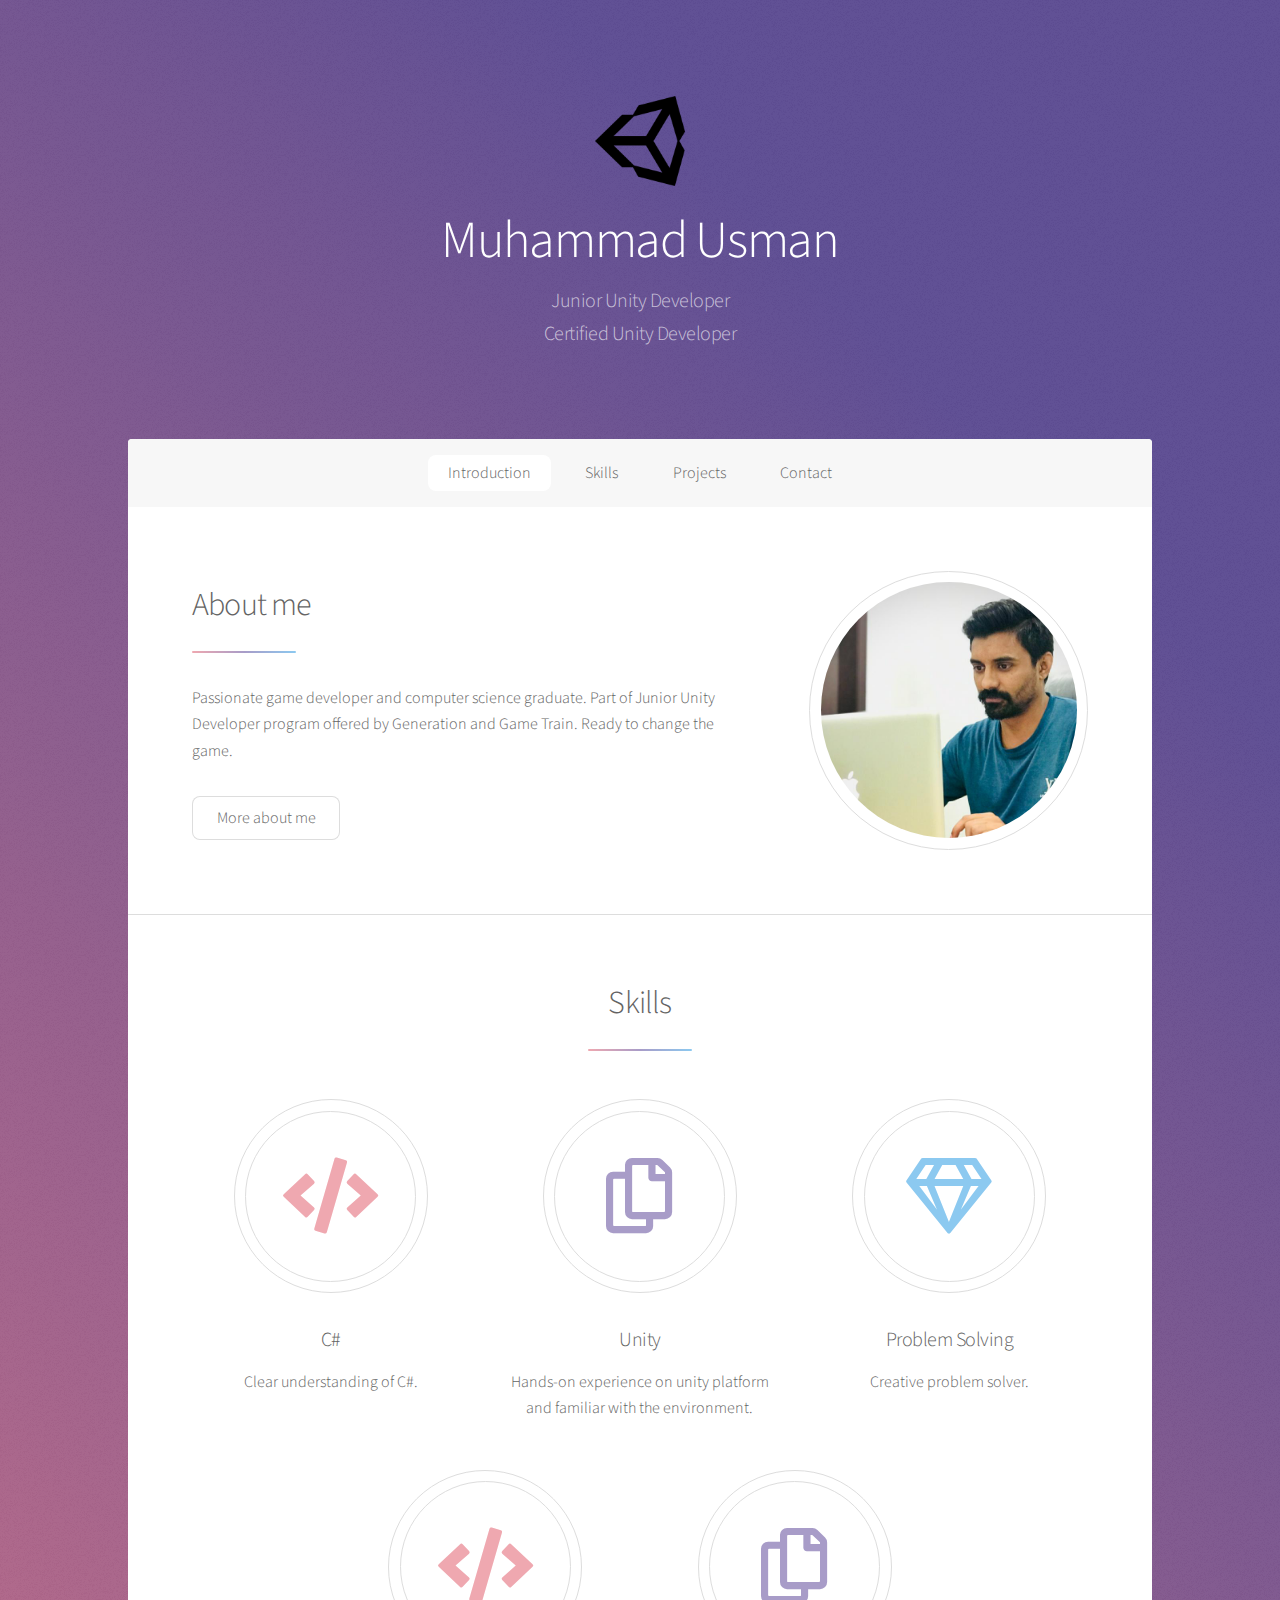
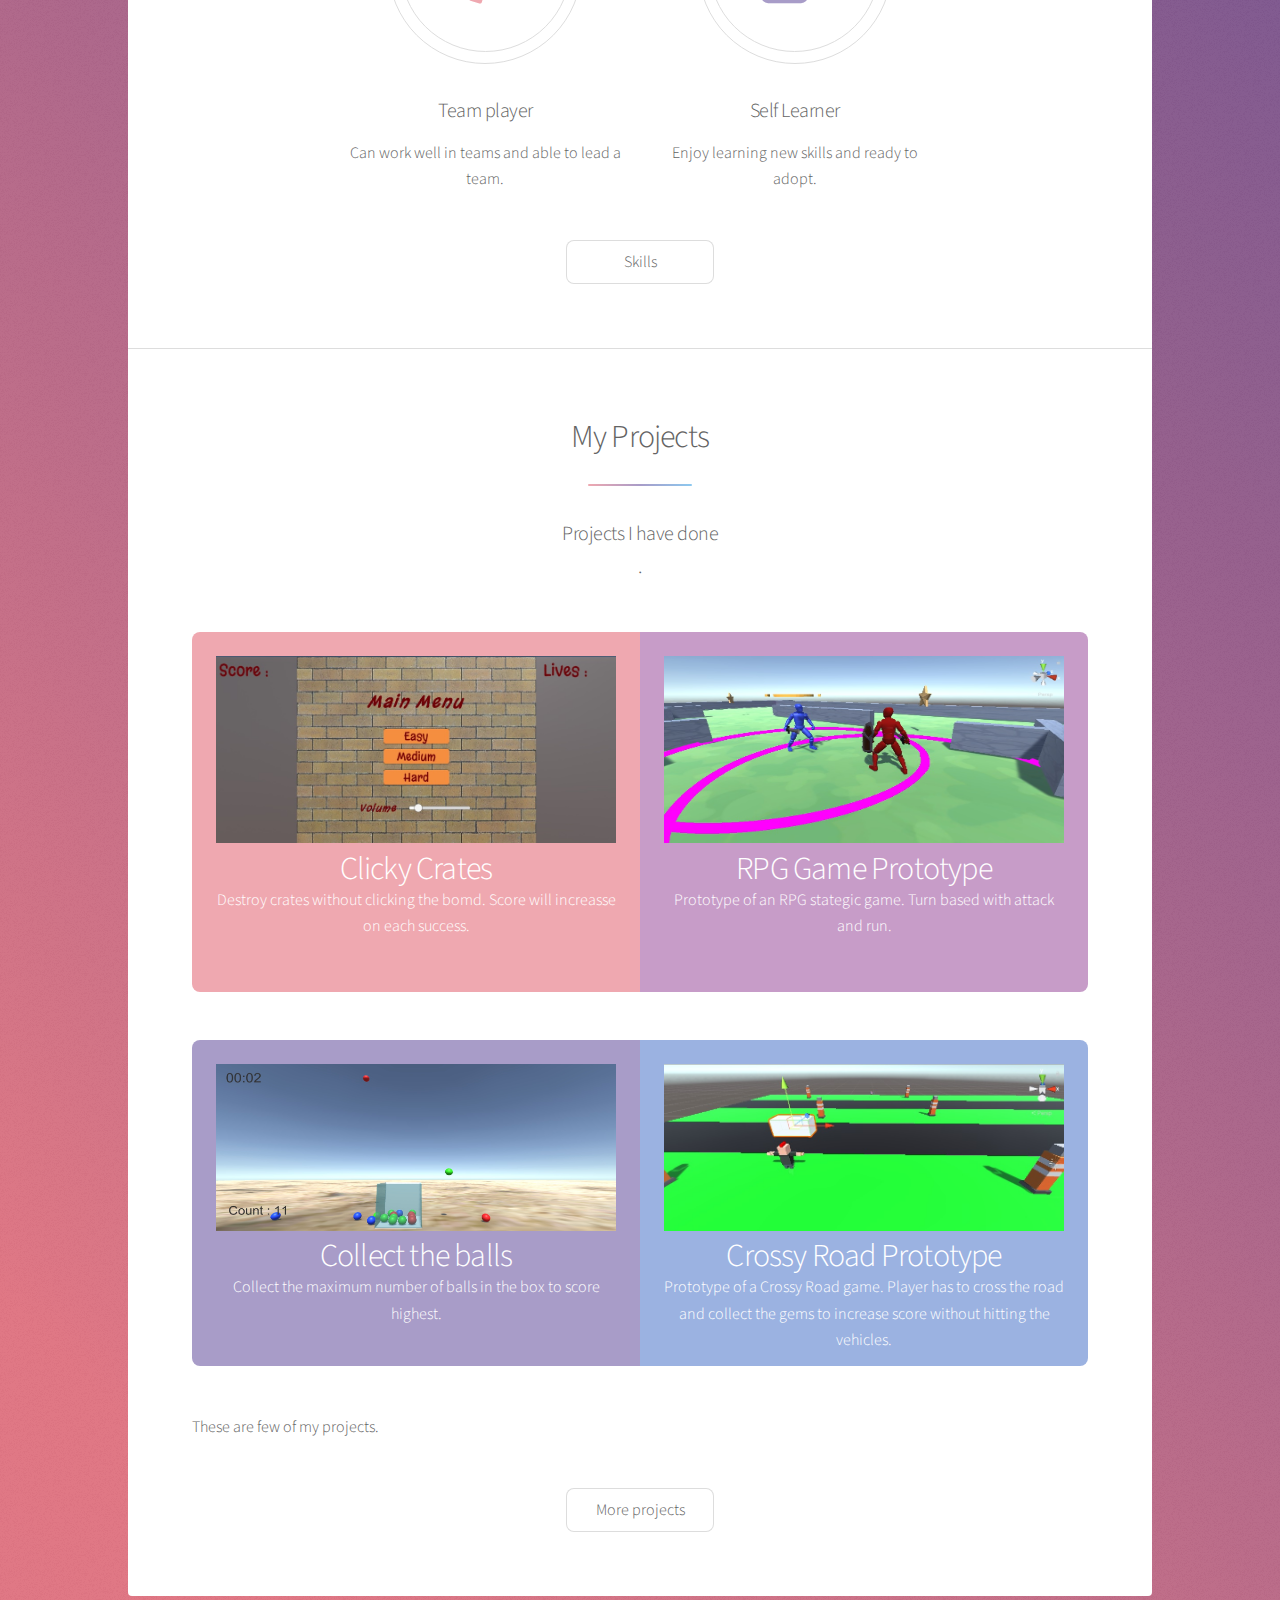
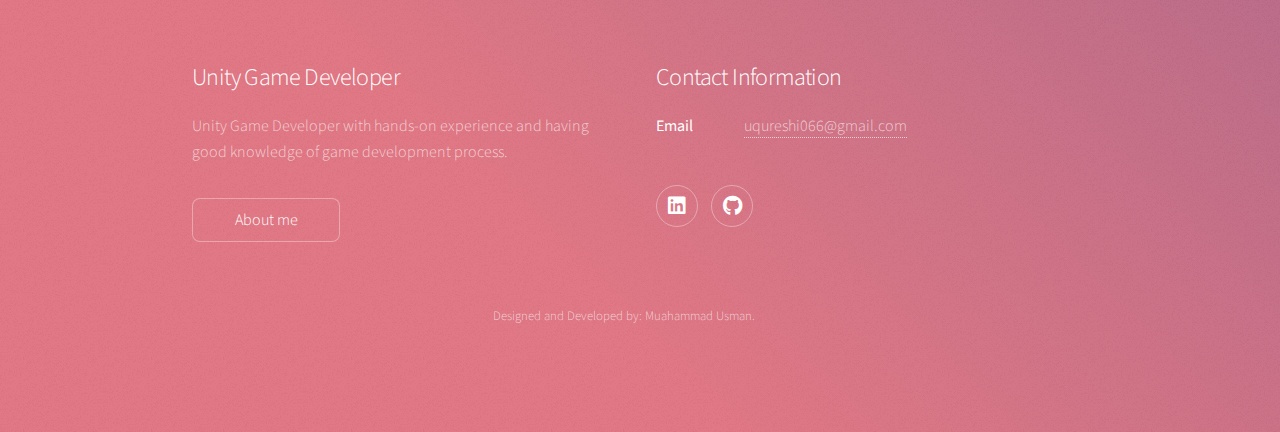
<file: index.html>
<!DOCTYPE HTML>
<!--
	Stellar by HTML5 UP
	html5up.net | @ajlkn
	Free for personal and commercial use under the CCA 3.0 license (html5up.net/license)
-->
<html>
	<head>
		<title>Stellar by HTML5 UP</title>
		<meta charset="utf-8" />
		<meta name="viewport" content="width=device-width, initial-scale=1, user-scalable=no" />
		<link rel="stylesheet" href="assets/css/main.css" />
		<noscript><link rel="stylesheet" href="assets/css/noscript.css" /></noscript>
	</head>
	<body class="is-preload">

		<!-- Wrapper -->
			<div id="wrapper">

				<!-- Header -->
					<header id="header" class="alt">
						<span class="logo"><img src="images/unity-logo.png" alt="" /></span>
						<h1>Muhammad Usman</h1>
						<p>Junior Unity Developer<br>
						Certified Unity Developer</p>
					</header>

				<!-- Nav -->
					<nav id="nav">
						<ul>
							<li><a href="#intro" class="active">Introduction</a></li>
							<li><a href="#first">Skills</a></li>
							<li><a href="#second">Projects</a></li>
							<li><a href="#cta">Contact</a></li>
						</ul>
					</nav>

				<!-- Main -->
					<div id="main">

						<!-- Introduction -->
							<section id="intro" class="main">
								<div class="spotlight">
									<div class="content">
										<header class="major">
											<h2>About me</h2>
										</header>
										<p>Passionate game developer and computer science graduate. Part of Junior Unity Developer program offered by Generation and Game Train. Ready to change the game.</p>
										<ul class="actions">
											<li><a href="about.html" class="button">More about me</a></li>
										</ul>
									</div>
									<span class="image"><img src="images/mypic.jpg" alt="" /></span>
								</div>
							</section>

						<!-- First Section -->
							<section id="first" class="main special">
								<header class="major">
									<h2>Skills</h2>
								</header>
								<ul class="features">
									<li>
										<span class="icon solid major style1 fa-code"></span>
										<h3>C#</h3>
										<p>Clear understanding of C#.</p>
									</li>
									<li>
										<span class="icon major style3 fa-copy"></span>
										<h3>Unity</h3>
										<p>Hands-on experience on unity platform and familiar with the environment.</p>
									</li>
									<li>
										<span class="icon major style5 fa-gem"></span>
										<h3>Problem Solving</h3>
										<p>Creative problem solver.</p>
									</li>
									<li>
										<span class="icon solid major style1 fa-code"></span>
										<h3>Team player</h3>
										<p>Can work well in teams and able to lead a team.</p>
									</li>
									<li>
										<span class="icon major style3 fa-copy"></span>
										<h3>Self Learner</h3>
										<p>Enjoy learning new skills and ready to adopt.</p>
									</li>

								</ul>
								<footer class="major">
									<ul class="actions special">
										<li><a href="skills.html" class="button">Skills</a></li>
									</ul>
								</footer>
							</section>

						<!-- Second Section -->
							<section id="second" class="main special">
								<header class="major">
									<h2>My Projects</h2>
									<p>Projects I have done<br />.</p>
								</header>
								<ul class="statistics">
									<li class="style1">
										<span><img src="images/clicky-crates.jpg" width="100%" height="60%" alt="" /></span>
										<strong>Clicky Crates</strong> Destroy crates without clicking the bomd. Score will increasse on each success.
									</li>
									<li class="style2">
										<span><img src="images/rpg.jpg" width="100%" height="60%" alt="" /></span>
										<strong>RPG Game Prototype</strong> Prototype of an RPG stategic game. Turn based with attack and run.
									</li>
										</ul><ul class="statistics">
									<li class="style3">
										<span><img src="images/counter.jpg" width="100%" height="60%" alt="" /></span>
										<strong>Collect the balls</strong> Collect the maximum number of balls in the box to score highest.
									</li>
									<li class="style4">
										<span><img src="images/crossy.jpg" width="100%" height="60%" alt="" /></span>
										<strong>Crossy Road Prototype</strong> Prototype of a Crossy Road game. Player has to cross the road and collect the gems to increase score without hitting the vehicles.
									</li>
								<!--	<li class="style3">
										<span class="icon solid fa-signal"></span>
										<strong>2,048</strong> Tempus
									</li>
									<li class="style4">
										<span class="icon solid fa-laptop"></span>
										<strong>4,096</strong> Aliquam
									</li>
									<li class="style5">
										<span class="icon fa-gem"></span>
										<strong>1,024</strong> Nullam
									</li>-->
								</ul>
								<p class="content">These are few of my projects.</p>
								<footer class="major">
									<ul class="actions special">
										<li><a href="projects.html" class="button">More projects</a></li>
									</ul>
								</footer>
							</section>

						<!-- Get Started -->
						<!--
						<section id="cta" class="main special">
								<header class="major">
									<h2>Congue imperdiet</h2>
									<p>Donec imperdiet consequat consequat. Suspendisse feugiat congue<br />
									posuere. Nulla massa urna, fermentum eget quam aliquet.</p>
								</header>
								<footer class="major">
									<ul class="actions special">
										<li><a href="generic.html" class="button primary">Get Started</a></li>
										<li><a href="generic.html" class="button">Learn More</a></li>
									</ul>
								</footer>
							</section>
						-->

					</div>

				<!-- Footer -->
					<footer id="footer">
						<section id="cta">
							<h2>Unity Game Developer</h2>
							<p>Unity Game Developer with hands-on experience and having good knowledge of game development process.</p>
							<ul class="actions">
								<li><a href="about.html" class="button">About me</a></li>
							</ul>
						</section>
						<section>
							<h2>Contact Information</h2>
							<dl class="alt">
								<dt>Email</dt>
								<dd><a href="#">uqureshi066@gmail.com</a></dd>

							</dl>
							<ul class="icons">
								<li><a href="https://www.linkedin.com/in/muhammad-usman-630153102/" class="icon brands fa-linkedin alt"><span class="label">Linkedin</span></a></li>

								<li><a href="https://github.com/Qureshi066" class="icon brands fa-github alt"><span class="label">GitHub</span></a></li>
							</ul>
						</section>
						<p class="copyright">Designed and Developed by: Muahammad Usman.</p>
					</footer>

			</div>

		<!-- Scripts -->
			<script src="assets/js/jquery.min.js"></script>
			<script src="assets/js/jquery.scrollex.min.js"></script>
			<script src="assets/js/jquery.scrolly.min.js"></script>
			<script src="assets/js/browser.min.js"></script>
			<script src="assets/js/breakpoints.min.js"></script>
			<script src="assets/js/util.js"></script>
			<script src="assets/js/main.js"></script>

	</body>
</html>
</file>
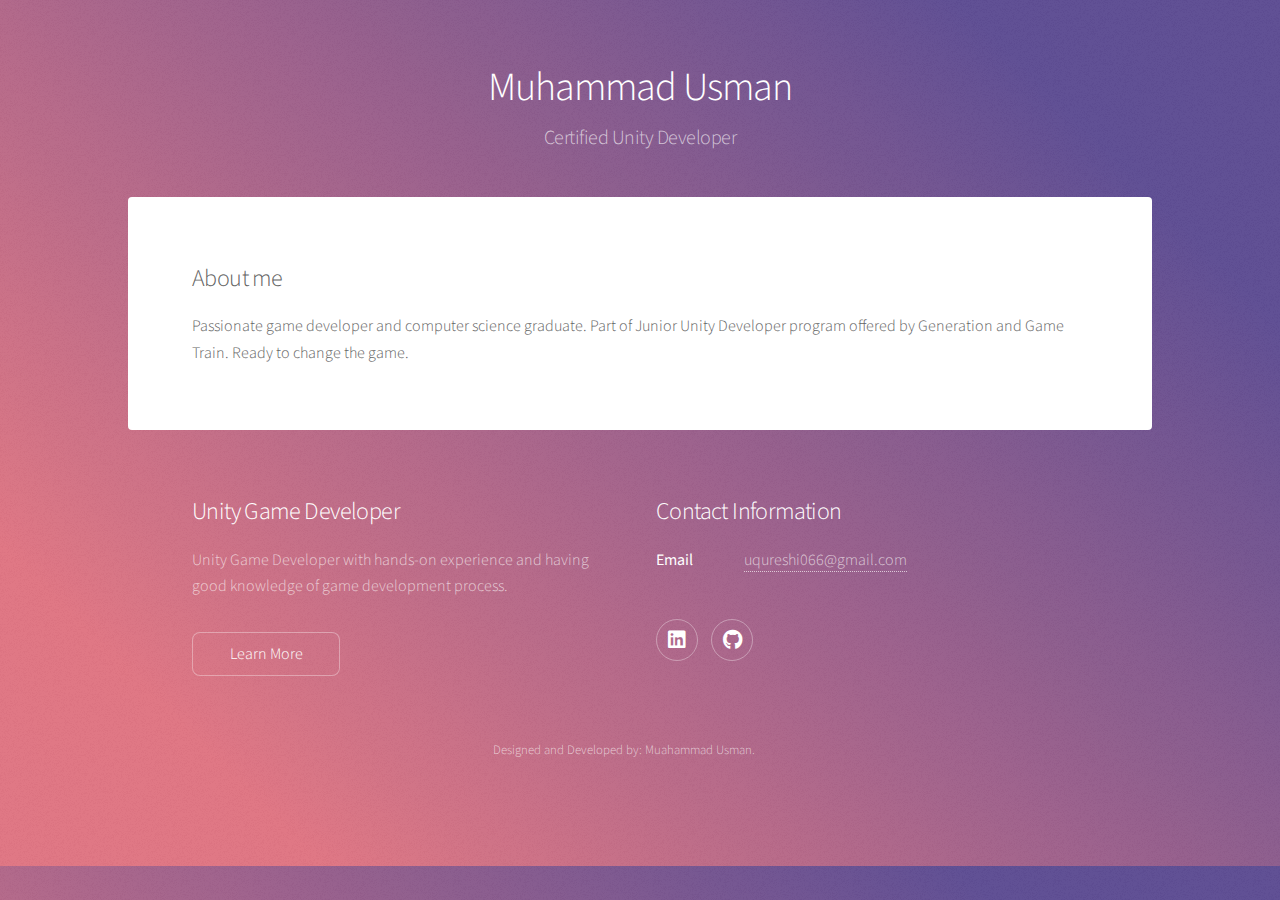
<file: about.html>
<!DOCTYPE HTML>
<!--
	Stellar by HTML5 UP
	html5up.net | @ajlkn
	Free for personal and commercial use under the CCA 3.0 license (html5up.net/license)
-->
<html>
	<head>
		<title>Generic - Stellar by HTML5 UP</title>
		<meta charset="utf-8" />
		<meta name="viewport" content="width=device-width, initial-scale=1, user-scalable=no" />
		<link rel="stylesheet" href="assets/css/main.css" />
		<noscript><link rel="stylesheet" href="assets/css/noscript.css" /></noscript>
	</head>
	<body class="is-preload">

		<!-- Wrapper -->
			<div id="wrapper">

				<!-- Header -->
					<header id="header">
						<h1>Muhammad Usman</h1>
						<p>Certified Unity Developer</p>
					</header>

				<!-- Main -->
					<div id="main">

						<!-- Content -->
							<section id="content" class="main">
							<!--	<span class="image main"><img src="images/pic04.jpg" alt="" /></span> -->
								<h2>About me</h2>
								<p>Passionate game developer and computer science graduate. Part of Junior Unity Developer program offered by Generation and Game Train. Ready to change the game.</p>
								</section>

					</div>

				<!-- Footer -->
				<footer id="footer">
					<section id="cta">
						<h2>Unity Game Developer</h2>
						<p>Unity Game Developer with hands-on experience and having good knowledge of game development process.</p>
						<ul class="actions">
							<li><a href="about.html" class="button">Learn More</a></li>
						</ul>
					</section>
					<section>
						<h2>Contact Information</h2>
						<dl class="alt">
							<dt>Email</dt>
							<dd><a href="#">uqureshi066@gmail.com</a></dd>

						</dl>
						<ul class="icons">
							<li><a href="https://www.linkedin.com/in/muhammad-usman-630153102/" class="icon brands fa-linkedin alt"><span class="label">Linkedin</span></a></li>

							<li><a href="https://github.com/Qureshi066" class="icon brands fa-github alt"><span class="label">GitHub</span></a></li>
						</ul>
					</section>
					<p class="copyright">Designed and Developed by: Muahammad Usman.</p>
				</footer>

			</div>

		<!-- Scripts -->
			<script src="assets/js/jquery.min.js"></script>
			<script src="assets/js/jquery.scrollex.min.js"></script>
			<script src="assets/js/jquery.scrolly.min.js"></script>
			<script src="assets/js/browser.min.js"></script>
			<script src="assets/js/breakpoints.min.js"></script>
			<script src="assets/js/util.js"></script>
			<script src="assets/js/main.js"></script>

	</body>
</html>
</file>
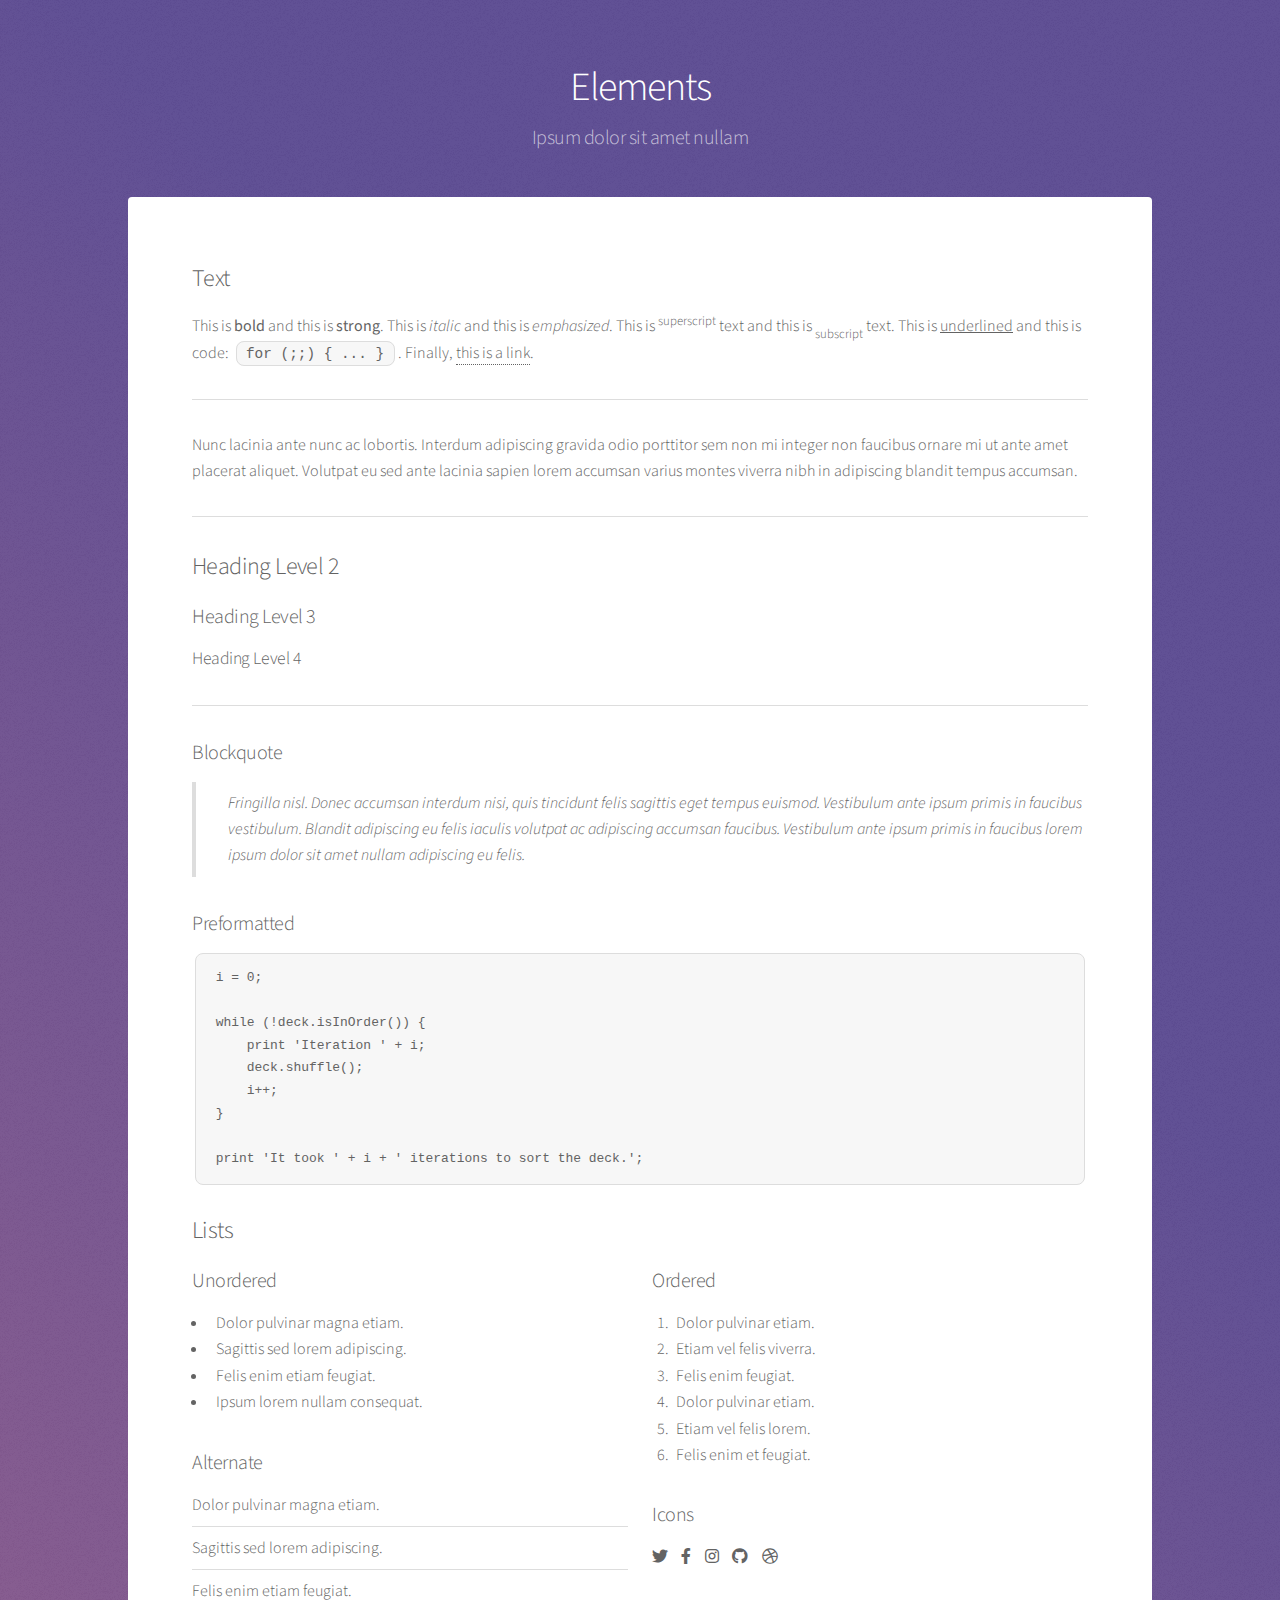
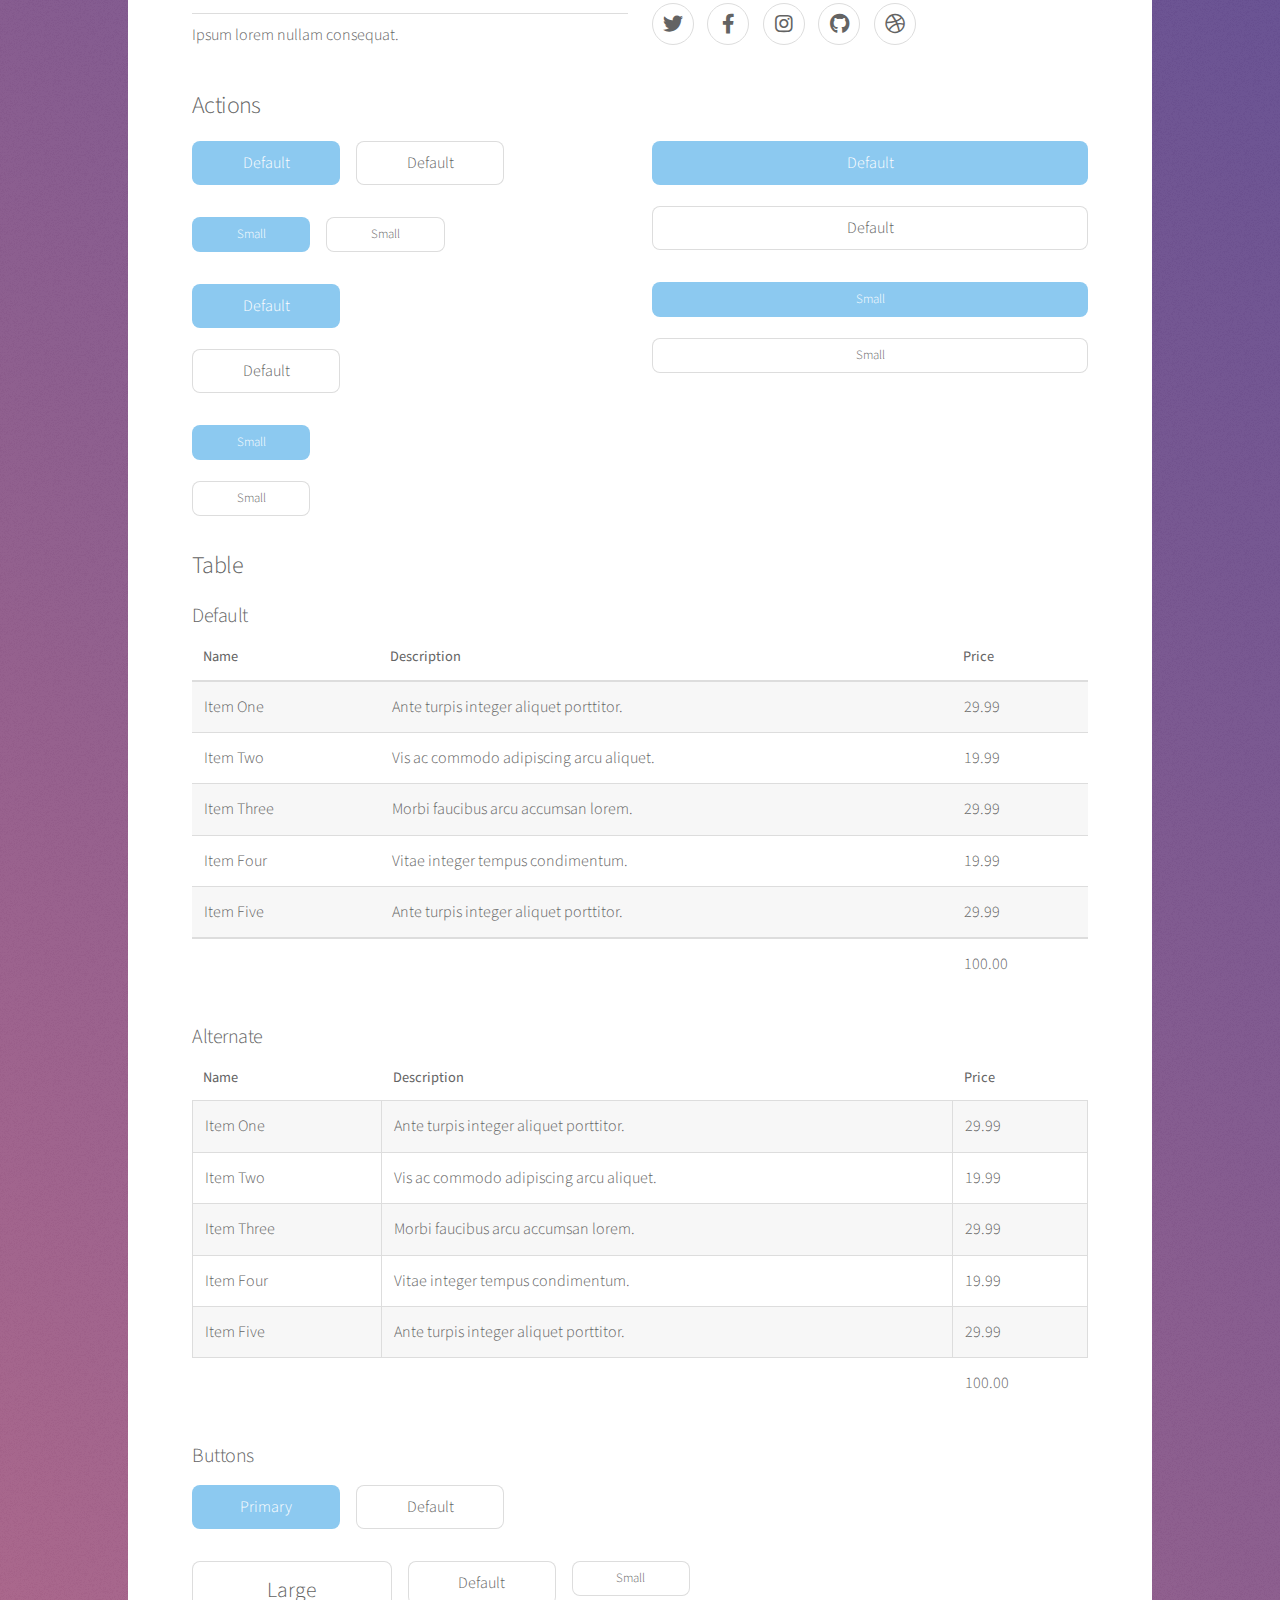
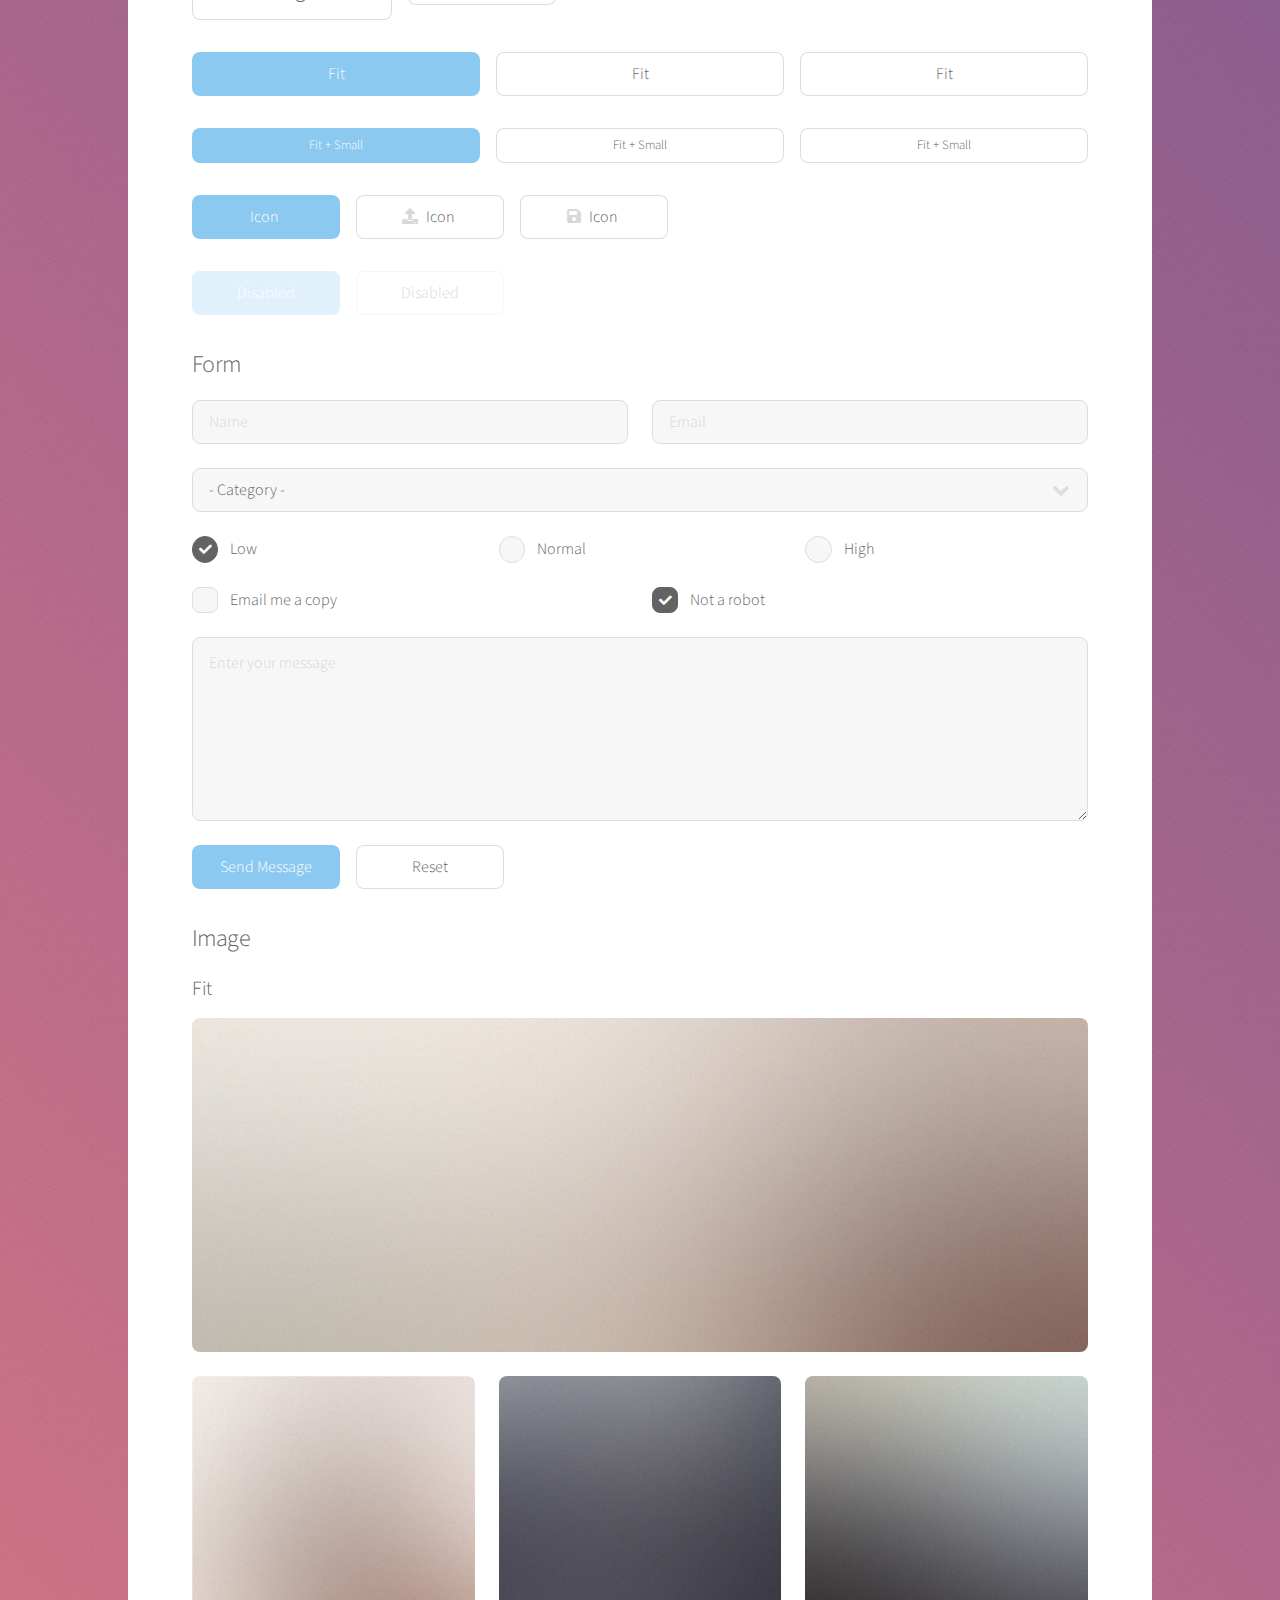
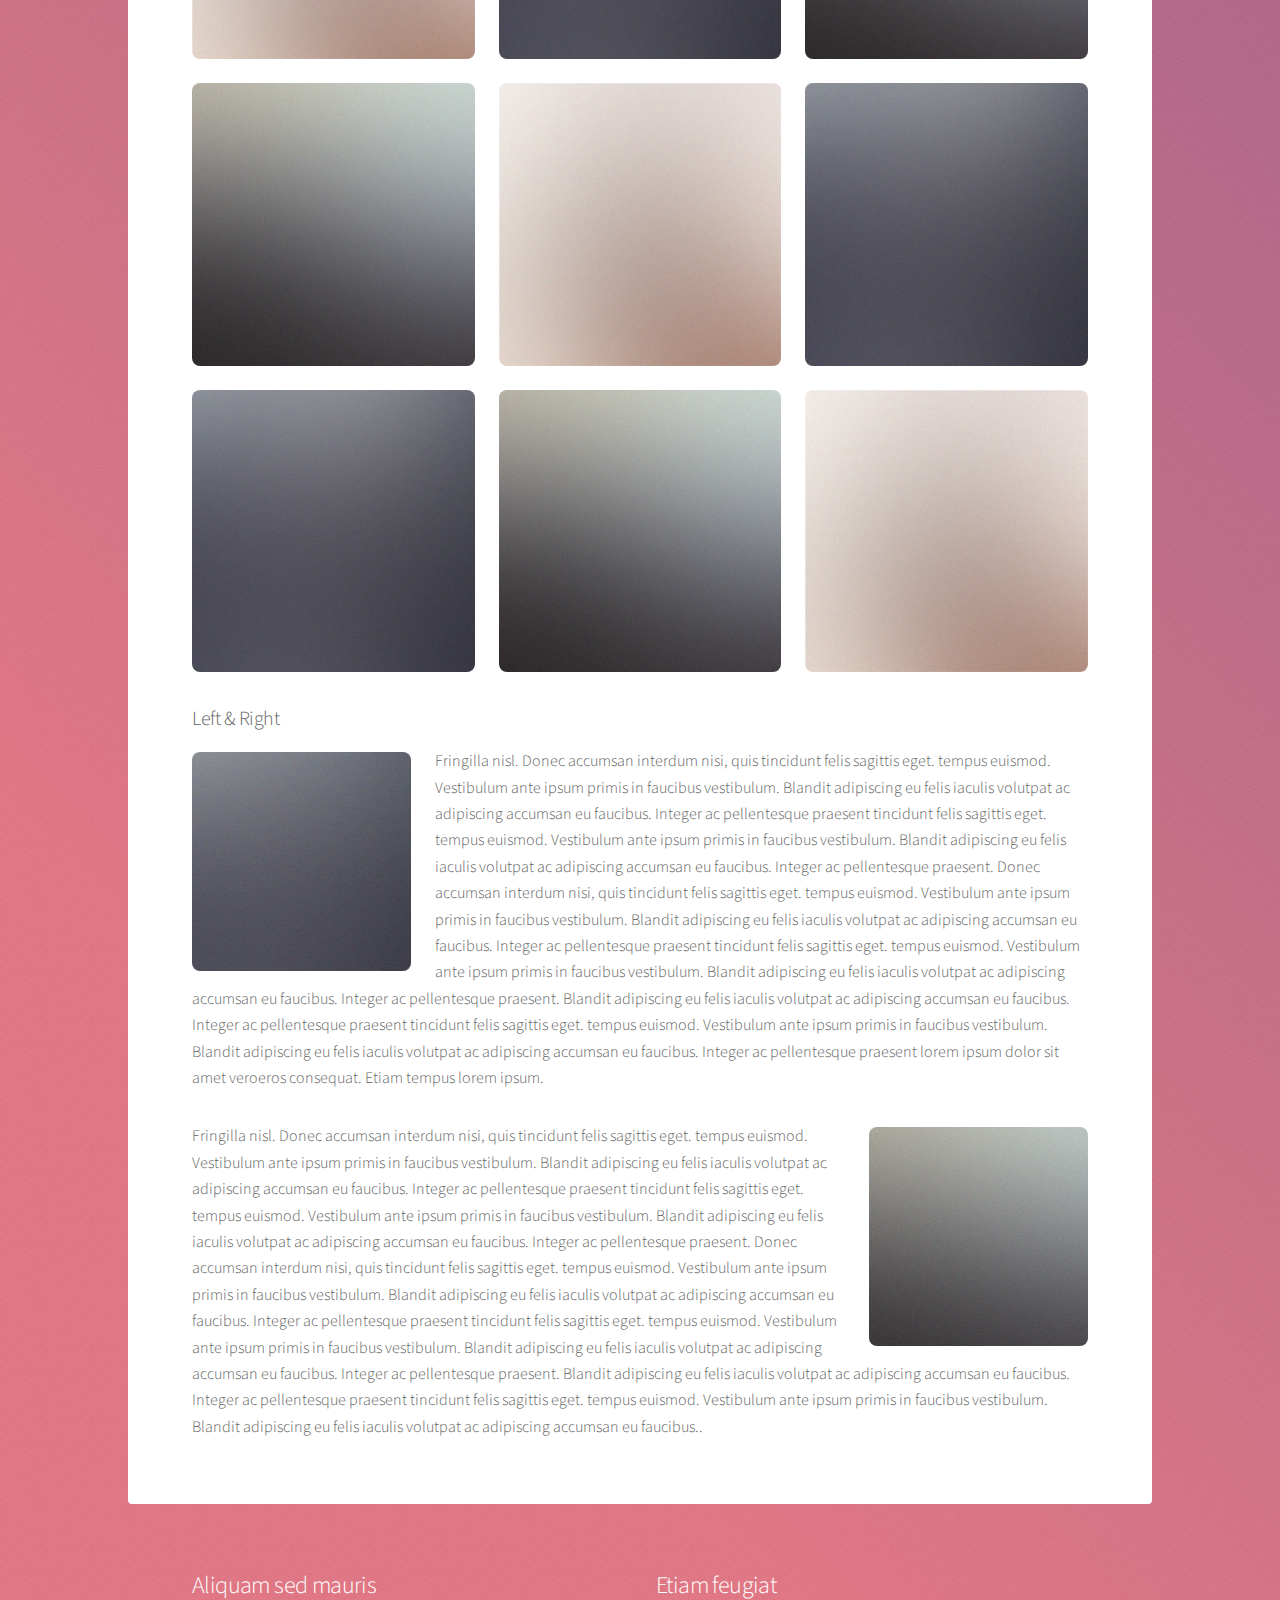
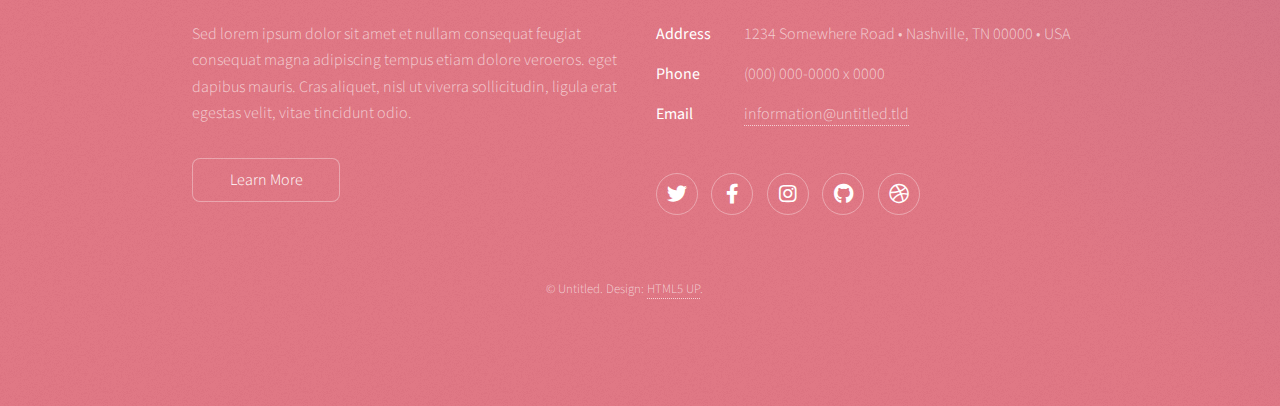
<file: elements.html>
<!DOCTYPE HTML>
<!--
	Stellar by HTML5 UP
	html5up.net | @ajlkn
	Free for personal and commercial use under the CCA 3.0 license (html5up.net/license)
-->
<html>
	<head>
		<title>Elements - Stellar by HTML5 UP</title>
		<meta charset="utf-8" />
		<meta name="viewport" content="width=device-width, initial-scale=1, user-scalable=no" />
		<link rel="stylesheet" href="assets/css/main.css" />
		<noscript><link rel="stylesheet" href="assets/css/noscript.css" /></noscript>
	</head>
	<body class="is-preload">

		<!-- Wrapper -->
			<div id="wrapper">

				<!-- Header -->
					<header id="header">
						<h1>Elements</h1>
						<p>Ipsum dolor sit amet nullam</p>
					</header>

				<!-- Main -->
					<div id="main">

						<!-- Content -->
							<section id="content" class="main">

								<!-- Text -->
									<section>
										<h2>Text</h2>
										<p>This is <b>bold</b> and this is <strong>strong</strong>. This is <i>italic</i> and this is <em>emphasized</em>.
										This is <sup>superscript</sup> text and this is <sub>subscript</sub> text.
										This is <u>underlined</u> and this is code: <code>for (;;) { ... }</code>. Finally, <a href="#">this is a link</a>.</p>
										<hr />
										<p>Nunc lacinia ante nunc ac lobortis. Interdum adipiscing gravida odio porttitor sem non mi integer non faucibus ornare mi ut ante amet placerat aliquet. Volutpat eu sed ante lacinia sapien lorem accumsan varius montes viverra nibh in adipiscing blandit tempus accumsan.</p>
										<hr />
										<h2>Heading Level 2</h2>
										<h3>Heading Level 3</h3>
										<h4>Heading Level 4</h4>
										<hr />
										<h3>Blockquote</h3>
										<blockquote>Fringilla nisl. Donec accumsan interdum nisi, quis tincidunt felis sagittis eget tempus euismod. Vestibulum ante ipsum primis in faucibus vestibulum. Blandit adipiscing eu felis iaculis volutpat ac adipiscing accumsan faucibus. Vestibulum ante ipsum primis in faucibus lorem ipsum dolor sit amet nullam adipiscing eu felis.</blockquote>
										<h3>Preformatted</h3>
										<pre><code>i = 0;

while (!deck.isInOrder()) {
    print 'Iteration ' + i;
    deck.shuffle();
    i++;
}

print 'It took ' + i + ' iterations to sort the deck.';</code></pre>
									</section>

								<!-- Lists -->
									<section>
										<h2>Lists</h2>
										<div class="row">
											<div class="col-6 col-12-medium">
												<h3>Unordered</h3>
												<ul>
													<li>Dolor pulvinar magna etiam.</li>
													<li>Sagittis sed lorem adipiscing.</li>
													<li>Felis enim etiam feugiat.</li>
													<li>Ipsum lorem nullam consequat.</li>
												</ul>
												<h3>Alternate</h3>
												<ul class="alt">
													<li>Dolor pulvinar magna etiam.</li>
													<li>Sagittis sed lorem adipiscing.</li>
													<li>Felis enim etiam feugiat.</li>
													<li>Ipsum lorem nullam consequat.</li>
												</ul>
											</div>
											<div class="col-6 col-12-medium">
												<h3>Ordered</h3>
												<ol>
													<li>Dolor pulvinar etiam.</li>
													<li>Etiam vel felis viverra.</li>
													<li>Felis enim feugiat.</li>
													<li>Dolor pulvinar etiam.</li>
													<li>Etiam vel felis lorem.</li>
													<li>Felis enim et feugiat.</li>
												</ol>
												<h3>Icons</h3>
												<ul class="icons">
													<li><a href="#" class="icon brands fa-twitter"><span class="label">Twitter</span></a></li>
													<li><a href="#" class="icon brands fa-facebook-f"><span class="label">Facebook</span></a></li>
													<li><a href="#" class="icon brands fa-instagram"><span class="label">Instagram</span></a></li>
													<li><a href="#" class="icon brands fa-github"><span class="label">GitHub</span></a></li>
													<li><a href="#" class="icon brands fa-dribbble"><span class="label">Dribbble</span></a></li>
												</ul>
												<ul class="icons">
													<li><a href="#" class="icon brands alt fa-twitter"><span class="label">Twitter</span></a></li>
													<li><a href="#" class="icon brands alt fa-facebook-f"><span class="label">Facebook</span></a></li>
													<li><a href="#" class="icon brands alt fa-instagram"><span class="label">Instagram</span></a></li>
													<li><a href="#" class="icon brands alt fa-github"><span class="label">GitHub</span></a></li>
													<li><a href="#" class="icon brands alt fa-dribbble"><span class="label">Dribbble</span></a></li>
												</ul>
											</div>
										</div>
										<h2>Actions</h2>
										<div class="row">
											<div class="col-6 col-12-medium">
												<ul class="actions">
													<li><a href="#" class="button primary">Default</a></li>
													<li><a href="#" class="button">Default</a></li>
												</ul>
												<ul class="actions small">
													<li><a href="#" class="button primary small">Small</a></li>
													<li><a href="#" class="button small">Small</a></li>
												</ul>
												<ul class="actions stacked">
													<li><a href="#" class="button primary">Default</a></li>
													<li><a href="#" class="button">Default</a></li>
												</ul>
												<ul class="actions stacked">
													<li><a href="#" class="button primary small">Small</a></li>
													<li><a href="#" class="button small">Small</a></li>
												</ul>
											</div>
											<div class="col-6 col-12-medium">
												<ul class="actions stacked">
													<li><a href="#" class="button primary fit">Default</a></li>
													<li><a href="#" class="button fit">Default</a></li>
												</ul>
												<ul class="actions stacked">
													<li><a href="#" class="button primary small fit">Small</a></li>
													<li><a href="#" class="button small fit">Small</a></li>
												</ul>
											</div>
										</div>
									</section>

								<!-- Table -->
									<section>
										<h2>Table</h2>
										<h3>Default</h3>
										<div class="table-wrapper">
											<table>
												<thead>
													<tr>
														<th>Name</th>
														<th>Description</th>
														<th>Price</th>
													</tr>
												</thead>
												<tbody>
													<tr>
														<td>Item One</td>
														<td>Ante turpis integer aliquet porttitor.</td>
														<td>29.99</td>
													</tr>
													<tr>
														<td>Item Two</td>
														<td>Vis ac commodo adipiscing arcu aliquet.</td>
														<td>19.99</td>
													</tr>
													<tr>
														<td>Item Three</td>
														<td> Morbi faucibus arcu accumsan lorem.</td>
														<td>29.99</td>
													</tr>
													<tr>
														<td>Item Four</td>
														<td>Vitae integer tempus condimentum.</td>
														<td>19.99</td>
													</tr>
													<tr>
														<td>Item Five</td>
														<td>Ante turpis integer aliquet porttitor.</td>
														<td>29.99</td>
													</tr>
												</tbody>
												<tfoot>
													<tr>
														<td colspan="2"></td>
														<td>100.00</td>
													</tr>
												</tfoot>
											</table>
										</div>

										<h3>Alternate</h3>
										<div class="table-wrapper">
											<table class="alt">
												<thead>
													<tr>
														<th>Name</th>
														<th>Description</th>
														<th>Price</th>
													</tr>
												</thead>
												<tbody>
													<tr>
														<td>Item One</td>
														<td>Ante turpis integer aliquet porttitor.</td>
														<td>29.99</td>
													</tr>
													<tr>
														<td>Item Two</td>
														<td>Vis ac commodo adipiscing arcu aliquet.</td>
														<td>19.99</td>
													</tr>
													<tr>
														<td>Item Three</td>
														<td> Morbi faucibus arcu accumsan lorem.</td>
														<td>29.99</td>
													</tr>
													<tr>
														<td>Item Four</td>
														<td>Vitae integer tempus condimentum.</td>
														<td>19.99</td>
													</tr>
													<tr>
														<td>Item Five</td>
														<td>Ante turpis integer aliquet porttitor.</td>
														<td>29.99</td>
													</tr>
												</tbody>
												<tfoot>
													<tr>
														<td colspan="2"></td>
														<td>100.00</td>
													</tr>
												</tfoot>
											</table>
										</div>
									</section>

								<!-- Buttons -->
									<section>
										<h3>Buttons</h3>
										<ul class="actions">
											<li><a href="#" class="button primary">Primary</a></li>
											<li><a href="#" class="button">Default</a></li>
										</ul>
										<ul class="actions">
											<li><a href="#" class="button large">Large</a></li>
											<li><a href="#" class="button">Default</a></li>
											<li><a href="#" class="button small">Small</a></li>
										</ul>
										<ul class="actions fit">
											<li><a href="#" class="button primary fit">Fit</a></li>
											<li><a href="#" class="button fit">Fit</a></li>
											<li><a href="#" class="button fit">Fit</a></li>
										</ul>
										<ul class="actions fit small">
											<li><a href="#" class="button primary fit small">Fit + Small</a></li>
											<li><a href="#" class="button fit small">Fit + Small</a></li>
											<li><a href="#" class="button fit small">Fit + Small</a></li>
										</ul>
										<ul class="actions">
											<li><a href="#" class="button primary icon solidfa-download">Icon</a></li>
											<li><a href="#" class="button icon solid fa-upload">Icon</a></li>
											<li><a href="#" class="button icon solid fa-save">Icon</a></li>
										</ul>
										<ul class="actions">
											<li><span class="button primary disabled">Disabled</span></li>
											<li><span class="button disabled">Disabled</span></li>
										</ul>
									</section>

								<!-- Form -->
									<section>
										<h2>Form</h2>
										<form method="post" action="#">
											<div class="row gtr-uniform">
												<div class="col-6 col-12-xsmall">
													<input type="text" name="demo-name" id="demo-name" value="" placeholder="Name" />
												</div>
												<div class="col-6 col-12-xsmall">
													<input type="email" name="demo-email" id="demo-email" value="" placeholder="Email" />
												</div>
												<div class="col-12">
													<select name="demo-category" id="demo-category">
														<option value="">- Category -</option>
														<option value="1">Manufacturing</option>
														<option value="1">Shipping</option>
														<option value="1">Administration</option>
														<option value="1">Human Resources</option>
													</select>
												</div>
												<div class="col-4 col-12-small">
													<input type="radio" id="demo-priority-low" name="demo-priority" checked>
													<label for="demo-priority-low">Low</label>
												</div>
												<div class="col-4 col-12-small">
													<input type="radio" id="demo-priority-normal" name="demo-priority">
													<label for="demo-priority-normal">Normal</label>
												</div>
												<div class="col-4 col-12-small">
													<input type="radio" id="demo-priority-high" name="demo-priority">
													<label for="demo-priority-high">High</label>
												</div>
												<div class="col-6 col-12-small">
													<input type="checkbox" id="demo-copy" name="demo-copy">
													<label for="demo-copy">Email me a copy</label>
												</div>
												<div class="col-6 col-12-small">
													<input type="checkbox" id="demo-human" name="demo-human" checked>
													<label for="demo-human">Not a robot</label>
												</div>
												<div class="col-12">
													<textarea name="demo-message" id="demo-message" placeholder="Enter your message" rows="6"></textarea>
												</div>
												<div class="col-12">
													<ul class="actions">
														<li><input type="submit" value="Send Message" class="primary" /></li>
														<li><input type="reset" value="Reset" /></li>
													</ul>
												</div>
											</div>
										</form>
									</section>

								<!-- Image -->
									<section>
										<h2>Image</h2>
										<h3>Fit</h3>
										<div class="box alt">
											<div class="row gtr-uniform">
												<div class="col-12"><span class="image fit"><img src="images/pic04.jpg" alt="" /></span></div>
												<div class="col-4"><span class="image fit"><img src="images/pic01.jpg" alt="" /></span></div>
												<div class="col-4"><span class="image fit"><img src="images/pic02.jpg" alt="" /></span></div>
												<div class="col-4"><span class="image fit"><img src="images/pic03.jpg" alt="" /></span></div>
												<div class="col-4"><span class="image fit"><img src="images/pic03.jpg" alt="" /></span></div>
												<div class="col-4"><span class="image fit"><img src="images/pic01.jpg" alt="" /></span></div>
												<div class="col-4"><span class="image fit"><img src="images/pic02.jpg" alt="" /></span></div>
												<div class="col-4"><span class="image fit"><img src="images/pic02.jpg" alt="" /></span></div>
												<div class="col-4"><span class="image fit"><img src="images/pic03.jpg" alt="" /></span></div>
												<div class="col-4"><span class="image fit"><img src="images/pic01.jpg" alt="" /></span></div>
											</div>
										</div>
										<h3>Left &amp; Right</h3>
										<p><span class="image left"><img src="images/pic05.jpg" alt="" /></span>Fringilla nisl. Donec accumsan interdum nisi, quis tincidunt felis sagittis eget. tempus euismod. Vestibulum ante ipsum primis in faucibus vestibulum. Blandit adipiscing eu felis iaculis volutpat ac adipiscing accumsan eu faucibus. Integer ac pellentesque praesent tincidunt felis sagittis eget. tempus euismod. Vestibulum ante ipsum primis in faucibus vestibulum. Blandit adipiscing eu felis iaculis volutpat ac adipiscing accumsan eu faucibus. Integer ac pellentesque praesent. Donec accumsan interdum nisi, quis tincidunt felis sagittis eget. tempus euismod. Vestibulum ante ipsum primis in faucibus vestibulum. Blandit adipiscing eu felis iaculis volutpat ac adipiscing accumsan eu faucibus. Integer ac pellentesque praesent tincidunt felis sagittis eget. tempus euismod. Vestibulum ante ipsum primis in faucibus vestibulum. Blandit adipiscing eu felis iaculis volutpat ac adipiscing accumsan eu faucibus. Integer ac pellentesque praesent. Blandit adipiscing eu felis iaculis volutpat ac adipiscing accumsan eu faucibus. Integer ac pellentesque praesent tincidunt felis sagittis eget. tempus euismod. Vestibulum ante ipsum primis in faucibus vestibulum. Blandit adipiscing eu felis iaculis volutpat ac adipiscing accumsan eu faucibus. Integer ac pellentesque praesent lorem ipsum dolor sit amet veroeros consequat. Etiam tempus lorem ipsum.</p>
										<p><span class="image right"><img src="images/pic06.jpg" alt="" /></span>Fringilla nisl. Donec accumsan interdum nisi, quis tincidunt felis sagittis eget. tempus euismod. Vestibulum ante ipsum primis in faucibus vestibulum. Blandit adipiscing eu felis iaculis volutpat ac adipiscing accumsan eu faucibus. Integer ac pellentesque praesent tincidunt felis sagittis eget. tempus euismod. Vestibulum ante ipsum primis in faucibus vestibulum. Blandit adipiscing eu felis iaculis volutpat ac adipiscing accumsan eu faucibus. Integer ac pellentesque praesent. Donec accumsan interdum nisi, quis tincidunt felis sagittis eget. tempus euismod. Vestibulum ante ipsum primis in faucibus vestibulum. Blandit adipiscing eu felis iaculis volutpat ac adipiscing accumsan eu faucibus. Integer ac pellentesque praesent tincidunt felis sagittis eget. tempus euismod. Vestibulum ante ipsum primis in faucibus vestibulum. Blandit adipiscing eu felis iaculis volutpat ac adipiscing accumsan eu faucibus. Integer ac pellentesque praesent. Blandit adipiscing eu felis iaculis volutpat ac adipiscing accumsan eu faucibus. Integer ac pellentesque praesent tincidunt felis sagittis eget. tempus euismod. Vestibulum ante ipsum primis in faucibus vestibulum. Blandit adipiscing eu felis iaculis volutpat ac adipiscing accumsan eu faucibus..</p>
									</section>

							</section>

					</div>

				<!-- Footer -->
					<footer id="footer">
						<section>
							<h2>Aliquam sed mauris</h2>
							<p>Sed lorem ipsum dolor sit amet et nullam consequat feugiat consequat magna adipiscing tempus etiam dolore veroeros. eget dapibus mauris. Cras aliquet, nisl ut viverra sollicitudin, ligula erat egestas velit, vitae tincidunt odio.</p>
							<ul class="actions">
								<li><a href="#" class="button">Learn More</a></li>
							</ul>
						</section>
						<section>
							<h2>Etiam feugiat</h2>
							<dl class="alt">
								<dt>Address</dt>
								<dd>1234 Somewhere Road &bull; Nashville, TN 00000 &bull; USA</dd>
								<dt>Phone</dt>
								<dd>(000) 000-0000 x 0000</dd>
								<dt>Email</dt>
								<dd><a href="#">information@untitled.tld</a></dd>
							</dl>
							<ul class="icons">
								<li><a href="#" class="icon brands fa-twitter alt"><span class="label">Twitter</span></a></li>
								<li><a href="#" class="icon brands fa-facebook-f alt"><span class="label">Facebook</span></a></li>
								<li><a href="#" class="icon brands fa-instagram alt"><span class="label">Instagram</span></a></li>
								<li><a href="#" class="icon brands fa-github alt"><span class="label">GitHub</span></a></li>
								<li><a href="#" class="icon brands fa-dribbble alt"><span class="label">Dribbble</span></a></li>
							</ul>
						</section>
						<p class="copyright">&copy; Untitled. Design: <a href="https://html5up.net">HTML5 UP</a>.</p>
					</footer>

			</div>

		<!-- Scripts -->
			<script src="assets/js/jquery.min.js"></script>
			<script src="assets/js/jquery.scrollex.min.js"></script>
			<script src="assets/js/jquery.scrolly.min.js"></script>
			<script src="assets/js/browser.min.js"></script>
			<script src="assets/js/breakpoints.min.js"></script>
			<script src="assets/js/util.js"></script>
			<script src="assets/js/main.js"></script>

	</body>
</html>
</file>
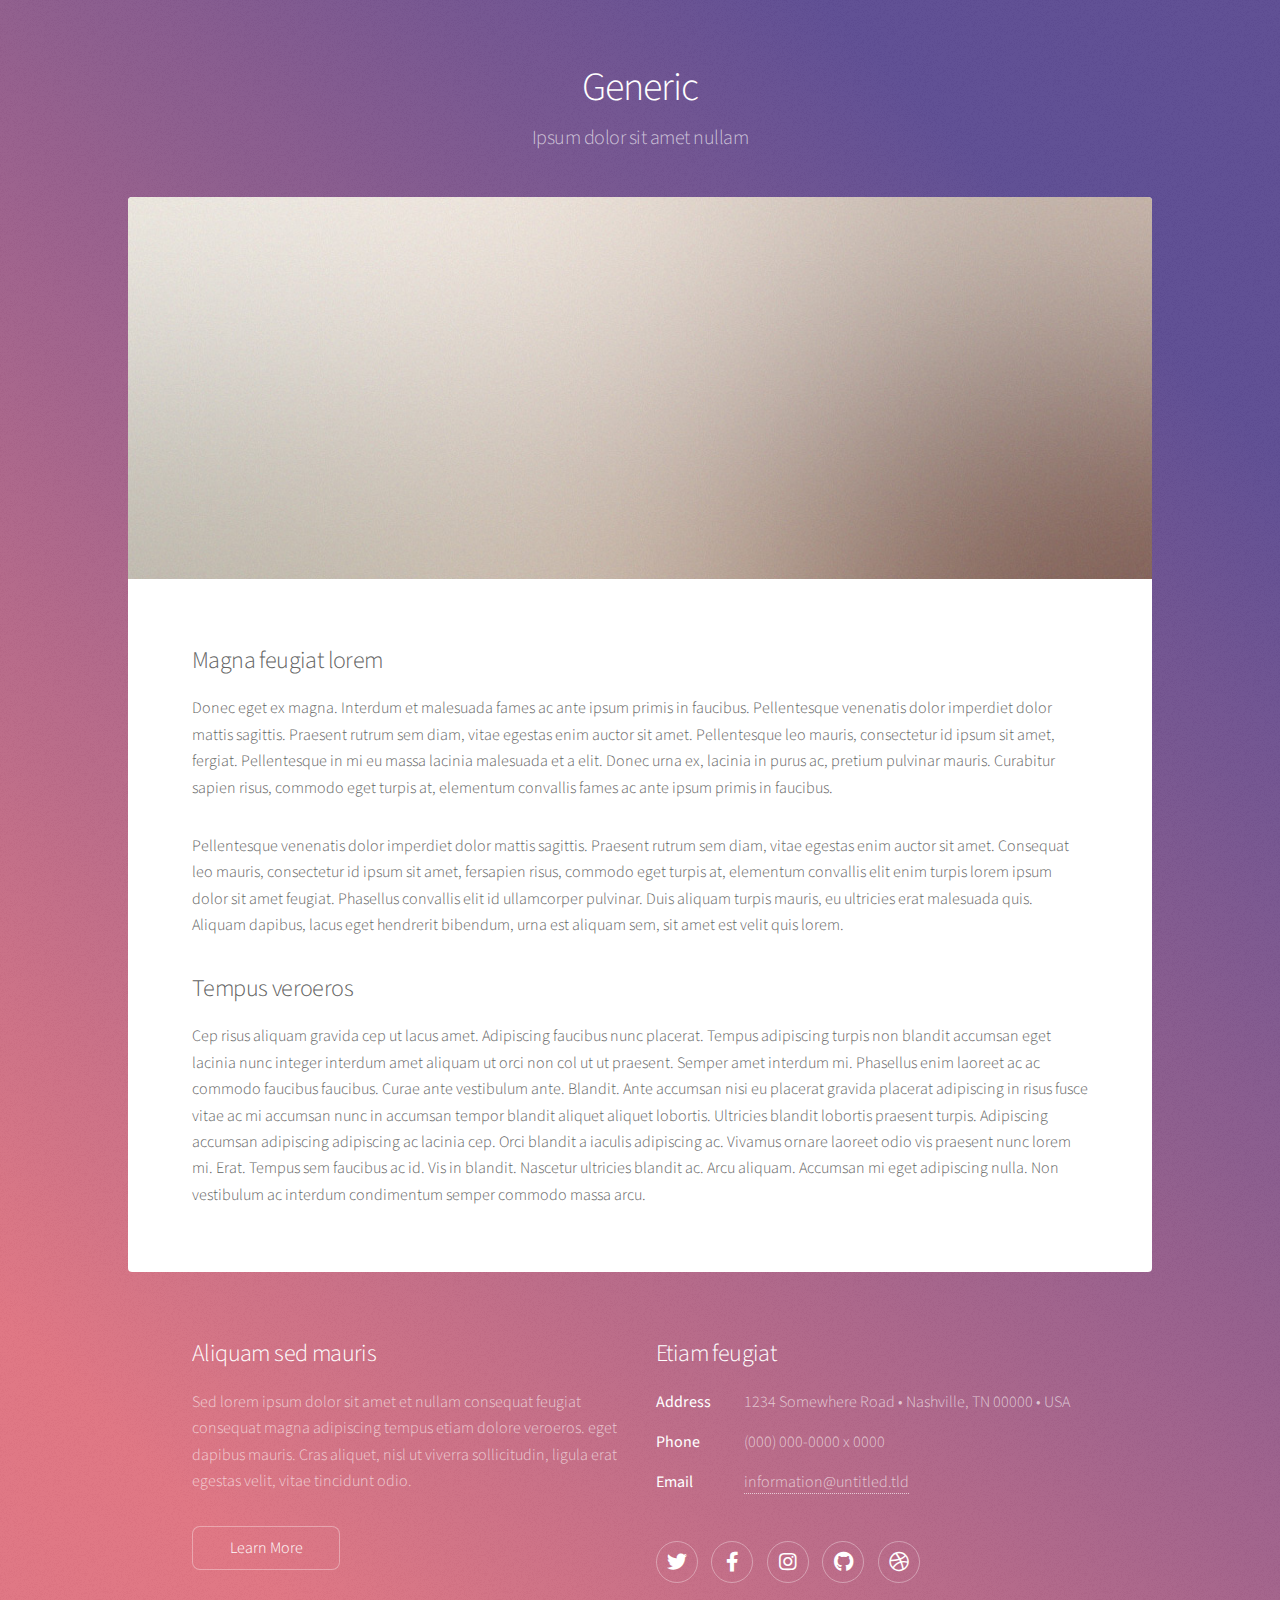
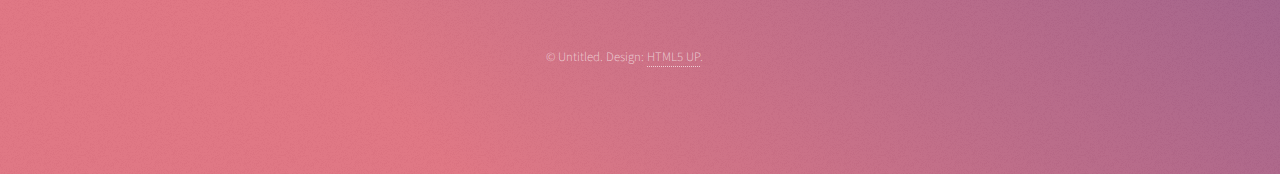
<file: generic.html>
<!DOCTYPE HTML>
<!--
	Stellar by HTML5 UP
	html5up.net | @ajlkn
	Free for personal and commercial use under the CCA 3.0 license (html5up.net/license)
-->
<html>
	<head>
		<title>Generic - Stellar by HTML5 UP</title>
		<meta charset="utf-8" />
		<meta name="viewport" content="width=device-width, initial-scale=1, user-scalable=no" />
		<link rel="stylesheet" href="assets/css/main.css" />
		<noscript><link rel="stylesheet" href="assets/css/noscript.css" /></noscript>
	</head>
	<body class="is-preload">

		<!-- Wrapper -->
			<div id="wrapper">

				<!-- Header -->
					<header id="header">
						<h1>Generic</h1>
						<p>Ipsum dolor sit amet nullam</p>
					</header>

				<!-- Main -->
					<div id="main">

						<!-- Content -->
							<section id="content" class="main">
								<span class="image main"><img src="images/pic04.jpg" alt="" /></span>
								<h2>Magna feugiat lorem</h2>
								<p>Donec eget ex magna. Interdum et malesuada fames ac ante ipsum primis in faucibus. Pellentesque venenatis dolor imperdiet dolor mattis sagittis. Praesent rutrum sem diam, vitae egestas enim auctor sit amet. Pellentesque leo mauris, consectetur id ipsum sit amet, fergiat. Pellentesque in mi eu massa lacinia malesuada et a elit. Donec urna ex, lacinia in purus ac, pretium pulvinar mauris. Curabitur sapien risus, commodo eget turpis at, elementum convallis fames ac ante ipsum primis in faucibus.</p>
								<p>Pellentesque venenatis dolor imperdiet dolor mattis sagittis. Praesent rutrum sem diam, vitae egestas enim auctor sit amet. Consequat leo mauris, consectetur id ipsum sit amet, fersapien risus, commodo eget turpis at, elementum convallis elit enim turpis lorem ipsum dolor sit amet feugiat. Phasellus convallis elit id ullamcorper pulvinar. Duis aliquam turpis mauris, eu ultricies erat malesuada quis. Aliquam dapibus, lacus eget hendrerit bibendum, urna est aliquam sem, sit amet est velit quis lorem.</p>
								<h2>Tempus veroeros</h2>
								<p>Cep risus aliquam gravida cep ut lacus amet. Adipiscing faucibus nunc placerat. Tempus adipiscing turpis non blandit accumsan eget lacinia nunc integer interdum amet aliquam ut orci non col ut ut praesent. Semper amet interdum mi. Phasellus enim laoreet ac ac commodo faucibus faucibus. Curae ante vestibulum ante. Blandit. Ante accumsan nisi eu placerat gravida placerat adipiscing in risus fusce vitae ac mi accumsan nunc in accumsan tempor blandit aliquet aliquet lobortis. Ultricies blandit lobortis praesent turpis. Adipiscing accumsan adipiscing adipiscing ac lacinia cep. Orci blandit a iaculis adipiscing ac. Vivamus ornare laoreet odio vis praesent nunc lorem mi. Erat. Tempus sem faucibus ac id. Vis in blandit. Nascetur ultricies blandit ac. Arcu aliquam. Accumsan mi eget adipiscing nulla. Non vestibulum ac interdum condimentum semper commodo massa arcu.</p>
							</section>

					</div>

				<!-- Footer -->
					<footer id="footer">
						<section>
							<h2>Aliquam sed mauris</h2>
							<p>Sed lorem ipsum dolor sit amet et nullam consequat feugiat consequat magna adipiscing tempus etiam dolore veroeros. eget dapibus mauris. Cras aliquet, nisl ut viverra sollicitudin, ligula erat egestas velit, vitae tincidunt odio.</p>
							<ul class="actions">
								<li><a href="#" class="button">Learn More</a></li>
							</ul>
						</section>
						<section>
							<h2>Etiam feugiat</h2>
							<dl class="alt">
								<dt>Address</dt>
								<dd>1234 Somewhere Road &bull; Nashville, TN 00000 &bull; USA</dd>
								<dt>Phone</dt>
								<dd>(000) 000-0000 x 0000</dd>
								<dt>Email</dt>
								<dd><a href="#">information@untitled.tld</a></dd>
							</dl>
							<ul class="icons">
								<li><a href="#" class="icon brands fa-twitter alt"><span class="label">Twitter</span></a></li>
								<li><a href="#" class="icon brands fa-facebook-f alt"><span class="label">Facebook</span></a></li>
								<li><a href="#" class="icon brands fa-instagram alt"><span class="label">Instagram</span></a></li>
								<li><a href="#" class="icon brands fa-github alt"><span class="label">GitHub</span></a></li>
								<li><a href="#" class="icon brands fa-dribbble alt"><span class="label">Dribbble</span></a></li>
							</ul>
						</section>
						<p class="copyright">&copy; Untitled. Design: <a href="https://html5up.net">HTML5 UP</a>.</p>
					</footer>

			</div>

		<!-- Scripts -->
			<script src="assets/js/jquery.min.js"></script>
			<script src="assets/js/jquery.scrollex.min.js"></script>
			<script src="assets/js/jquery.scrolly.min.js"></script>
			<script src="assets/js/browser.min.js"></script>
			<script src="assets/js/breakpoints.min.js"></script>
			<script src="assets/js/util.js"></script>
			<script src="assets/js/main.js"></script>

	</body>
</html>
</file>
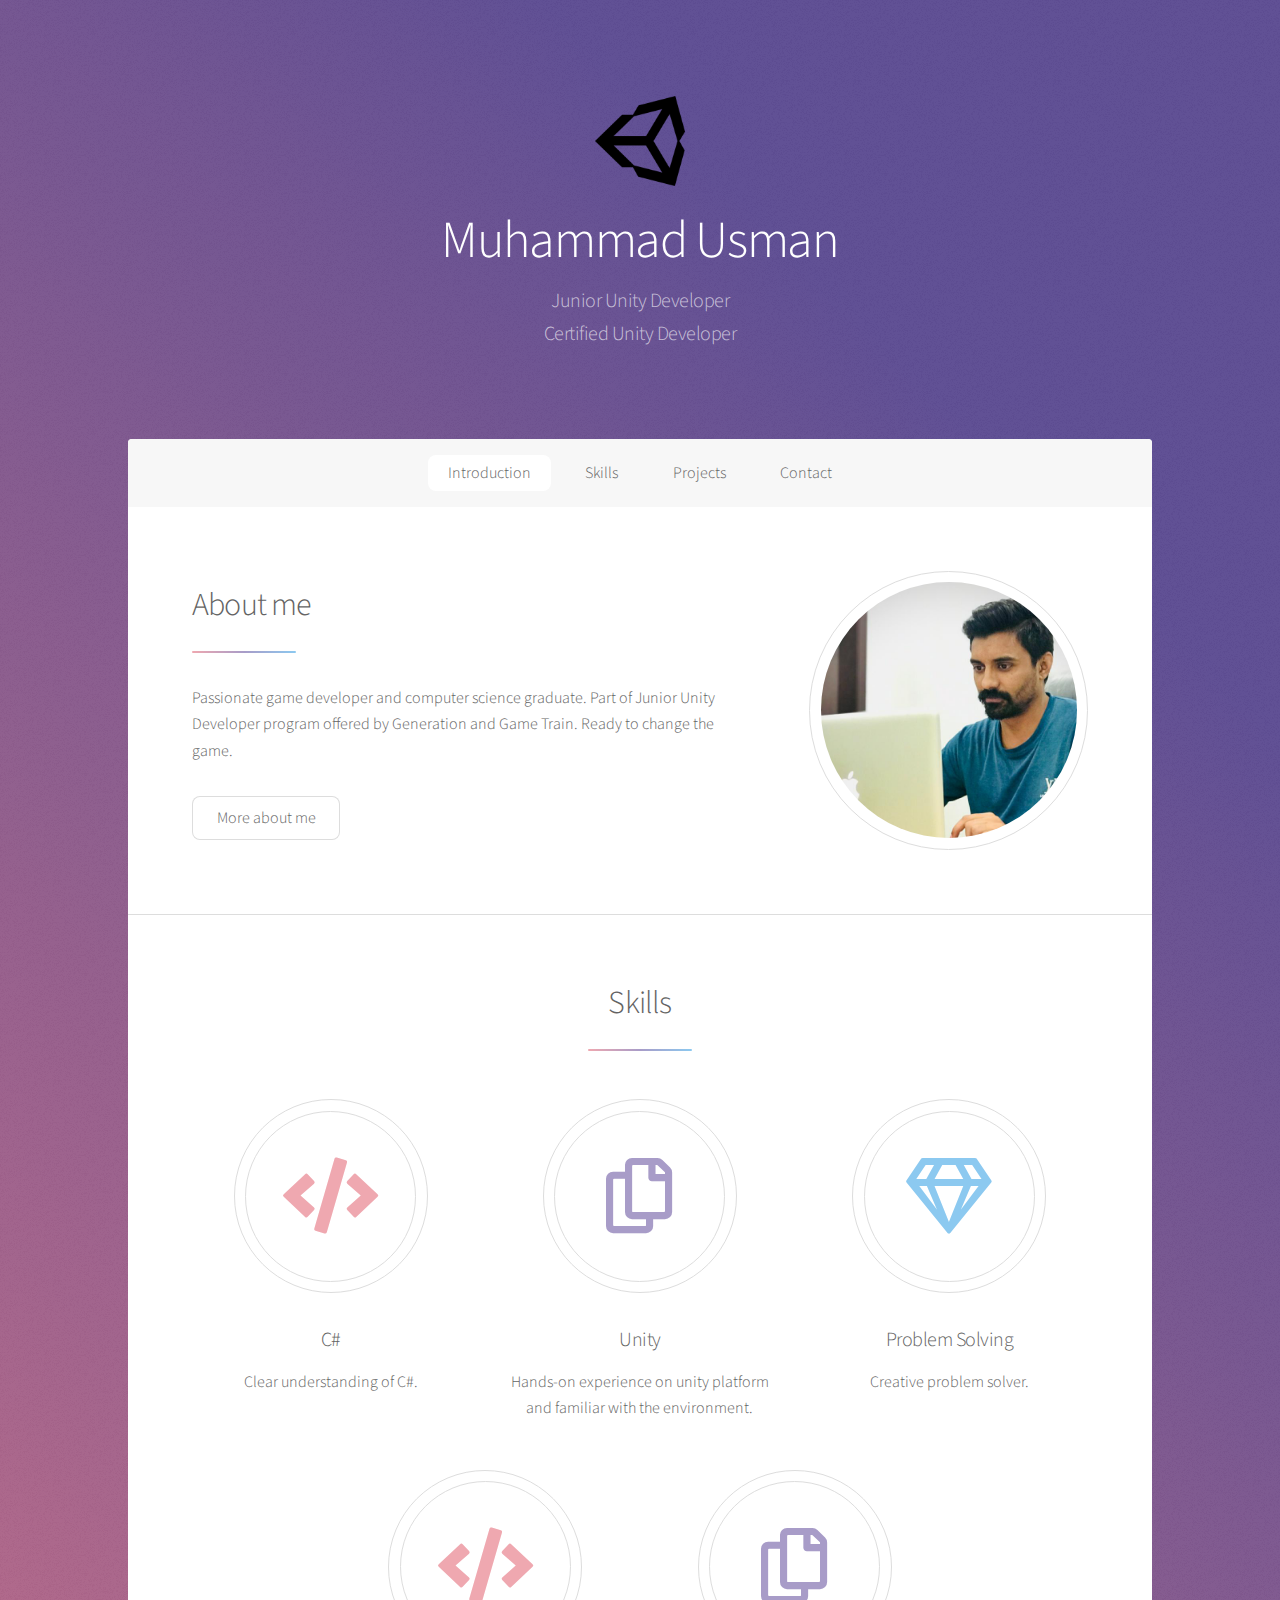
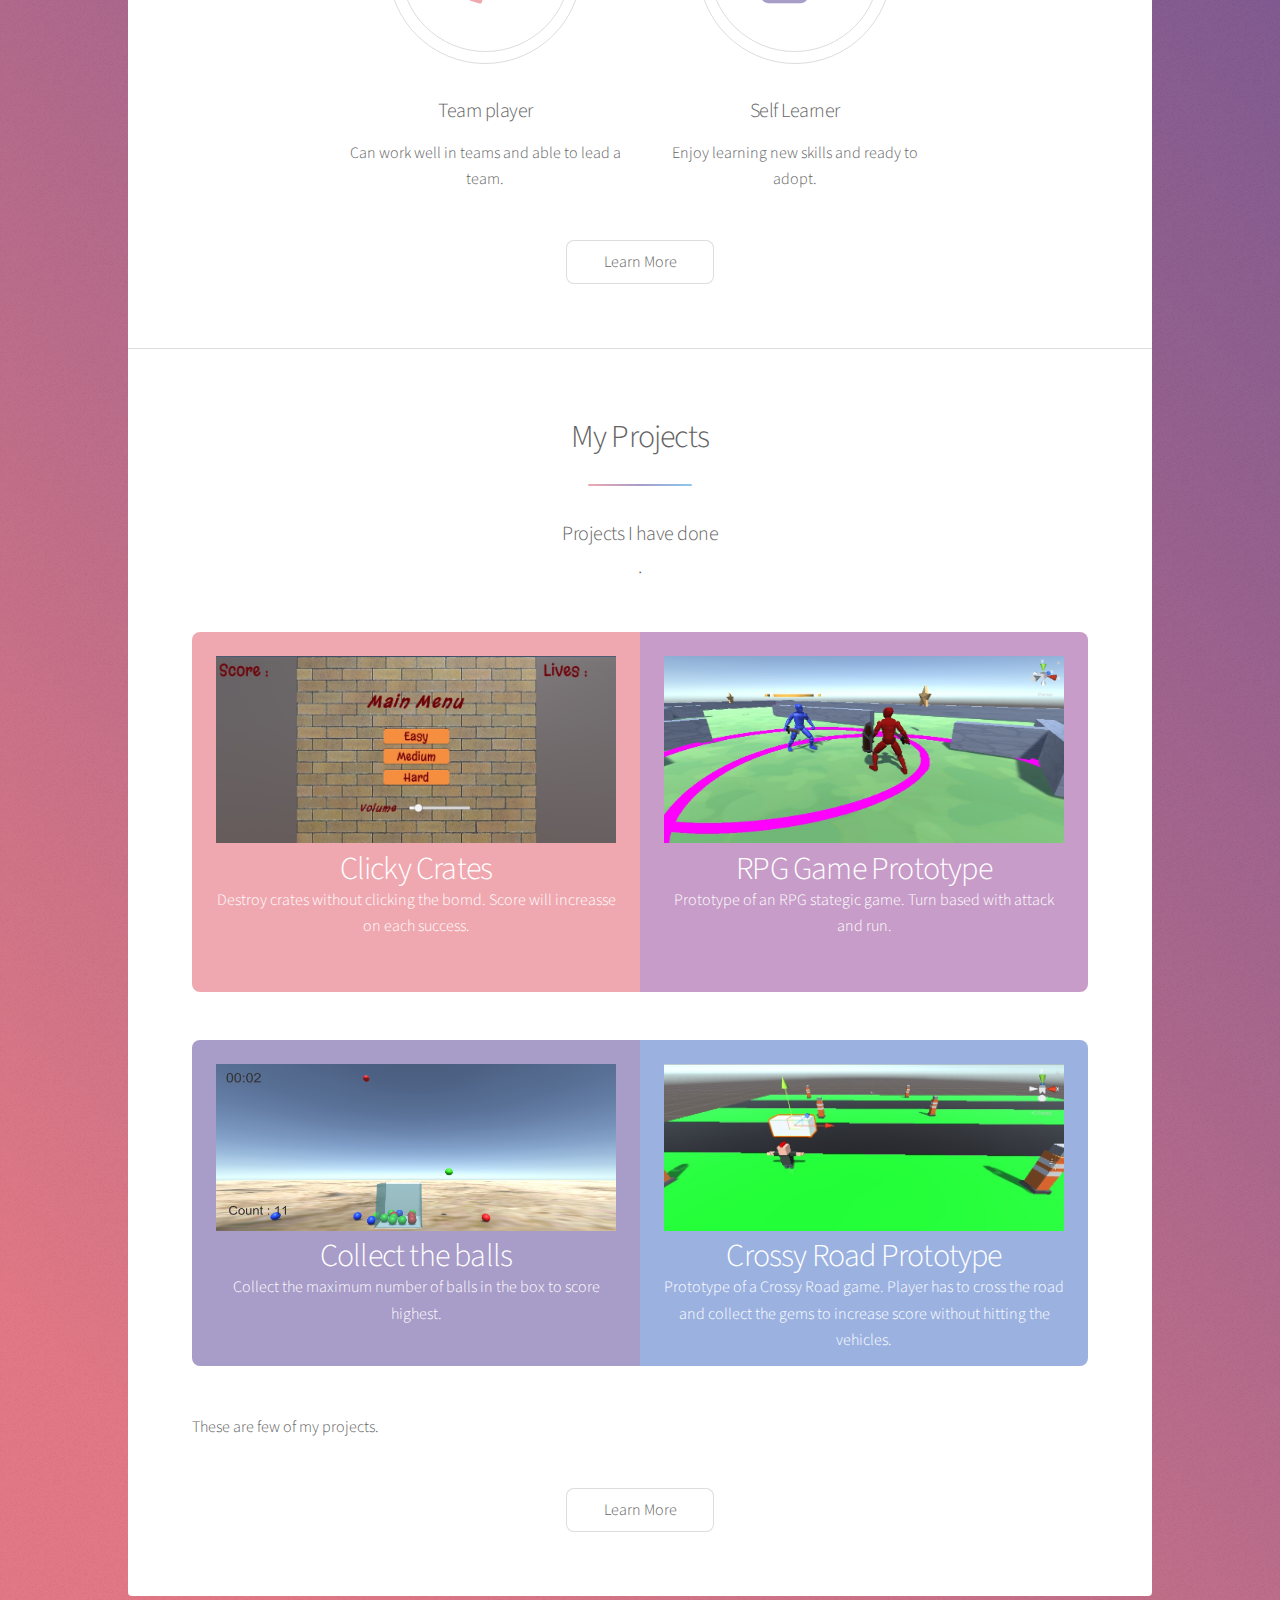
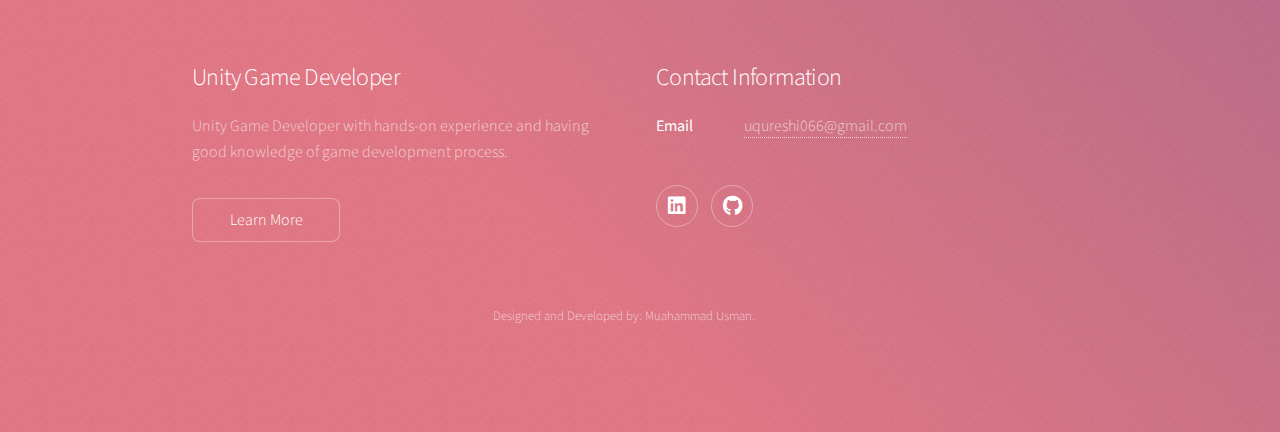
<file: projects.html>
<!DOCTYPE HTML>
<!--
	Stellar by HTML5 UP
	html5up.net | @ajlkn
	Free for personal and commercial use under the CCA 3.0 license (html5up.net/license)
-->
<html>
	<head>
		<title>Stellar by HTML5 UP</title>
		<meta charset="utf-8" />
		<meta name="viewport" content="width=device-width, initial-scale=1, user-scalable=no" />
		<link rel="stylesheet" href="assets/css/main.css" />
		<noscript><link rel="stylesheet" href="assets/css/noscript.css" /></noscript>
	</head>
	<body class="is-preload">

		<!-- Wrapper -->
			<div id="wrapper">

				<!-- Header -->
					<header id="header" class="alt">
						<span class="logo"><img src="images/unity-logo.png" alt="" /></span>
						<h1>Muhammad Usman</h1>
						<p>Junior Unity Developer<br />
						Certified Unity Developer</p>
					</header>

				<!-- Nav -->
					<nav id="nav">
						<ul>
							<li><a href="#intro" class="active">Introduction</a></li>
							<li><a href="#first">Skills</a></li>
							<li><a href="#second">Projects</a></li>
							<li><a href="#cta">Contact</a></li>
						</ul>
					</nav>

				<!-- Main -->
					<div id="main">

						<!-- Introduction -->
							<section id="intro" class="main">
								<div class="spotlight">
									<div class="content">
										<header class="major">
											<h2>About me</h2>
										</header>
										<p>Passionate game developer and computer science graduate. Part of Junior Unity Developer program offered by Generation and Game Train. Ready to change the game.</p>
										<ul class="actions">
											<li><a href="about.html" class="button">More about me</a></li>
										</ul>
									</div>
									<span class="image"><img src="images/mypic.jpg" alt="" /></span>
								</div>
							</section>

						<!-- First Section -->
							<section id="first" class="main special">
								<header class="major">
									<h2>Skills</h2>
								</header>
								<ul class="features">
									<li>
										<span class="icon solid major style1 fa-code"></span>
										<h3>C#</h3>
										<p>Clear understanding of C#.</p>
									</li>
									<li>
										<span class="icon major style3 fa-copy"></span>
										<h3>Unity</h3>
										<p>Hands-on experience on unity platform and familiar with the environment.</p>
									</li>
									<li>
										<span class="icon major style5 fa-gem"></span>
										<h3>Problem Solving</h3>
										<p>Creative problem solver.</p>
									</li>
									<li>
										<span class="icon solid major style1 fa-code"></span>
										<h3>Team player</h3>
										<p>Can work well in teams and able to lead a team.</p>
									</li>
									<li>
										<span class="icon major style3 fa-copy"></span>
										<h3>Self Learner</h3>
										<p>Enjoy learning new skills and ready to adopt.</p>
									</li>

								</ul>
								<footer class="major">
									<ul class="actions special">
										<li><a href="skills.html" class="button">Learn More</a></li>
									</ul>
								</footer>
							</section>

						<!-- Second Section -->
							<section id="second" class="main special">
								<header class="major">
									<h2>My Projects</h2>
									<p>Projects I have done<br />.</p>
								</header>
								<ul class="statistics">
									<li class="style1">
										<span><img src="images/clicky-crates.jpg" width="100%" height="60%" alt="" /></span>
										<strong>Clicky Crates</strong> Destroy crates without clicking the bomd. Score will increasse on each success.
									</li>
									<li class="style2">
										<span><img src="images/rpg.jpg" width="100%" height="60%" alt="" /></span>
										<strong>RPG Game Prototype</strong> Prototype of an RPG stategic game. Turn based with attack and run.
									</li>
										</ul><ul class="statistics">
									<li class="style3">
										<span><img src="images/counter.jpg" width="100%" height="60%" alt="" /></span>
										<strong>Collect the balls</strong> Collect the maximum number of balls in the box to score highest.
									</li>
									<li class="style4">
										<span><img src="images/crossy.jpg" width="100%" height="60%" alt="" /></span>
										<strong>Crossy Road Prototype</strong> Prototype of a Crossy Road game. Player has to cross the road and collect the gems to increase score without hitting the vehicles.
									</li>
								<!--	<li class="style3">
										<span class="icon solid fa-signal"></span>
										<strong>2,048</strong> Tempus
									</li>
									<li class="style4">
										<span class="icon solid fa-laptop"></span>
										<strong>4,096</strong> Aliquam
									</li>
									<li class="style5">
										<span class="icon fa-gem"></span>
										<strong>1,024</strong> Nullam
									</li>-->
								</ul>
								<p class="content">These are few of my projects.</p>
								<footer class="major">
									<ul class="actions special">
										<li><a href="projects.html" class="button">Learn More</a></li>
									</ul>
								</footer>
							</section>

						<!-- Get Started -->
						<!--
						<section id="cta" class="main special">
								<header class="major">
									<h2>Congue imperdiet</h2>
									<p>Donec imperdiet consequat consequat. Suspendisse feugiat congue<br />
									posuere. Nulla massa urna, fermentum eget quam aliquet.</p>
								</header>
								<footer class="major">
									<ul class="actions special">
										<li><a href="generic.html" class="button primary">Get Started</a></li>
										<li><a href="generic.html" class="button">Learn More</a></li>
									</ul>
								</footer>
							</section>
						-->

					</div>

				<!-- Footer -->
					<footer id="footer">
						<section id="cta">
							<h2>Unity Game Developer</h2>
							<p>Unity Game Developer with hands-on experience and having good knowledge of game development process.</p>
							<ul class="actions">
								<li><a href="about.html" class="button">Learn More</a></li>
							</ul>
						</section>
						<section>
							<h2>Contact Information</h2>
							<dl class="alt">
								<dt>Email</dt>
								<dd><a href="#">uqureshi066@gmail.com</a></dd>

							</dl>
							<ul class="icons">
								<li><a href="https://www.linkedin.com/in/muhammad-usman-630153102/" class="icon brands fa-linkedin alt"><span class="label">Linkedin</span></a></li>

								<li><a href="https://github.com/Qureshi066" class="icon brands fa-github alt"><span class="label">GitHub</span></a></li>
							</ul>
						</section>
						<p class="copyright">Designed and Developed by: Muahammad Usman.</p>
					</footer>

			</div>

		<!-- Scripts -->
			<script src="assets/js/jquery.min.js"></script>
			<script src="assets/js/jquery.scrollex.min.js"></script>
			<script src="assets/js/jquery.scrolly.min.js"></script>
			<script src="assets/js/browser.min.js"></script>
			<script src="assets/js/breakpoints.min.js"></script>
			<script src="assets/js/util.js"></script>
			<script src="assets/js/main.js"></script>

	</body>
</html>
</file>
<file: assets/css/noscript.css>
/*
	Stellar by HTML5 UP
	html5up.net | @ajlkn
	Free for personal and commercial use under the CCA 3.0 license (html5up.net/license)
*/

/* Header */

	body.is-preload #header.alt > * {
		opacity: 1;
	}

	body.is-preload #header.alt .logo {
		-moz-transform: none;
		-webkit-transform: none;
		-ms-transform: none;
		transform: none;
	}
</file>
<file: assets/css/main.css>
@import url(fontawesome-all.min.css);
@import 'https://fonts.googleapis.com/css?family=Source+Sans+Pro:300,400';

/*
	Stellar by HTML5 UP
	html5up.net | @ajlkn
	Free for personal and commercial use under the CCA 3.0 license (html5up.net/license)
*/

html, body, div, span, applet, object,
iframe, h1, h2, h3, h4, h5, h6, p, blockquote,
pre, a, abbr, acronym, address, big, cite,
code, del, dfn, em, img, ins, kbd, q, s, samp,
small, strike, strong, sub, sup, tt, var, b,
u, i, center, dl, dt, dd, ol, ul, li, fieldset,
form, label, legend, table, caption, tbody,
tfoot, thead, tr, th, td, article, aside,
canvas, details, embed, figure, figcaption,
footer, header, hgroup, menu, nav, output, ruby,
section, summary, time, mark, audio, video {
	margin: 0;
	padding: 0;
	border: 0;
	font-size: 100%;
	font: inherit;
	vertical-align: baseline;}

article, aside, details, figcaption, figure,
footer, header, hgroup, menu, nav, section {
	display: block;}

body {
	line-height: 1;
}

ol, ul {
	list-style: none;
}

blockquote, q {
	quotes: none;
}

	blockquote:before, blockquote:after, q:before, q:after {
		content: '';
		content: none;
	}

table {
	border-collapse: collapse;
	border-spacing: 0;
}

body {
	-webkit-text-size-adjust: none;
}

mark {
	background-color: transparent;
	color: inherit;
}

input::-moz-focus-inner {
	border: 0;
	padding: 0;
}

input, select, textarea {
	-moz-appearance: none;
	-webkit-appearance: none;
	-ms-appearance: none;
	appearance: none;
}

/* Basic */

	@-ms-viewport {
		width: device-width;
	}

	body {
		-ms-overflow-style: scrollbar;
	}

	@media screen and (max-width: 480px) {

		html, body {
			min-width: 320px;
		}

	}

	html {
		box-sizing: border-box;
	}

	*, *:before, *:after {
		box-sizing: inherit;
	}

	body {
		background-color: #935d8c;
		background-image: url("images/overlay.png"), -moz-linear-gradient(45deg, #e37682 15%, #5f4d93 85%);
		background-image: url("images/overlay.png"), -webkit-linear-gradient(45deg, #e37682 15%, #5f4d93 85%);
		background-image: url("images/overlay.png"), -ms-linear-gradient(45deg, #e37682 15%, #5f4d93 85%);
		background-image: url("images/overlay.png"), linear-gradient(45deg, #e37682 15%, #5f4d93 85%);
	}

		body.is-preload *, body.is-preload *:before, body.is-preload *:after {
			-moz-animation: none !important;
			-webkit-animation: none !important;
			-ms-animation: none !important;
			animation: none !important;
			-moz-transition: none !important;
			-webkit-transition: none !important;
			-ms-transition: none !important;
			transition: none !important;
		}

/* Type */

	body {
		background-color: #935d8c;
		color: rgba(255, 255, 255, 0.65);
	}

	body, input, select, textarea {
		font-family: "Source Sans Pro", Helvetica, sans-serif;
		font-size: 17pt;
		font-weight: 300;
		line-height: 1.65;
	}

		@media screen and (max-width: 1680px) {

			body, input, select, textarea {
				font-size: 14pt;
			}

		}

		@media screen and (max-width: 1280px) {

			body, input, select, textarea {
				font-size: 12pt;
			}

		}

		@media screen and (max-width: 360px) {

			body, input, select, textarea {
				font-size: 11pt;
			}

		}

	a {
		-moz-transition: color 0.2s ease, border-bottom 0.2s ease;
		-webkit-transition: color 0.2s ease, border-bottom 0.2s ease;
		-ms-transition: color 0.2s ease, border-bottom 0.2s ease;
		transition: color 0.2s ease, border-bottom 0.2s ease;
		text-decoration: none;
		border-bottom: dotted 1px;
		color: inherit;
	}

		a:hover {
			border-bottom-color: transparent;
		}

	strong, b {
		font-weight: 400;
	}

	em, i {
		font-style: italic;
	}

	p {
		margin: 0 0 2em 0;
	}

		p.content {
			-moz-columns: 20em 2;
			-webkit-columns: 20em 2;
			-ms-columns: 20em 2;
			columns: 20em 2;
			-moz-column-gap: 2em;
			-webkit-column-gap: 2em;
			-ms-column-gap: 2em;
			column-gap: 2em;
			text-align: justify;
		}

	h1, h2, h3, h4, h5, h6 {
		font-weight: 300;
		line-height: 1.5;
		margin: 0 0 0.7em 0;
		letter-spacing: -0.025em;
	}

		h1 a, h2 a, h3 a, h4 a, h5 a, h6 a {
			color: inherit;
			text-decoration: none;
		}

	h1 {
		font-size: 2.5em;
		line-height: 1.2;
	}

	h2 {
		font-size: 1.5em;
	}

	h3 {
		font-size: 1.25em;
	}

	h4 {
		font-size: 1.1em;
	}

	h5 {
		font-size: 0.9em;
	}

	h6 {
		font-size: 0.7em;
	}

	@media screen and (max-width: 736px) {

		h1 {
			font-size: 2em;
		}

	}

	sub {
		font-size: 0.8em;
		position: relative;
		top: 0.5em;
	}

	sup {
		font-size: 0.8em;
		position: relative;
		top: -0.5em;
	}

	blockquote {
		border-left: solid 4px;
		font-style: italic;
		margin: 0 0 2em 0;
		padding: 0.5em 0 0.5em 2em;
	}

	code {
		border-radius: 8px;
		border: solid 1px;
		font-family: "Courier New", monospace;
		font-size: 0.9em;
		margin: 0 0.25em;
		padding: 0.25em 0.65em;
	}

	pre {
		-webkit-overflow-scrolling: touch;
		font-family: "Courier New", monospace;
		font-size: 0.9em;
		margin: 0 0 2em 0;
	}

		pre code {
			display: block;
			line-height: 1.75;
			padding: 1em 1.5em;
			overflow-x: auto;
		}

	hr {
		border: 0;
		border-bottom: solid 1px;
		margin: 2em 0;
	}

		hr.major {
			margin: 3em 0;
		}

	.align-left {
		text-align: left;
	}

	.align-center {
		text-align: center;
	}

	.align-right {
		text-align: right;
	}

	input, select, textarea {
		color: #ffffff;
	}

	a:hover {
		color: #ffffff;
	}

	strong, b {
		color: #ffffff;
	}

	h1, h2, h3, h4, h5, h6 {
		color: #ffffff;
	}

	blockquote {
		border-left-color: rgba(255, 255, 255, 0.35);
	}

	code {
		background: rgba(255, 255, 255, 0.075);
		border-color: rgba(255, 255, 255, 0.35);
	}

	hr {
		border-bottom-color: rgba(255, 255, 255, 0.35);
	}

/* Row */

	.row {
		display: flex;
		flex-wrap: wrap;
		box-sizing: border-box;
		align-items: stretch;
	}

		.row > * {
			box-sizing: border-box;
		}

		.row.gtr-uniform > * > :last-child {
			margin-bottom: 0;
		}

		.row.aln-left {
			justify-content: flex-start;
		}

		.row.aln-center {
			justify-content: center;
		}

		.row.aln-right {
			justify-content: flex-end;
		}

		.row.aln-top {
			align-items: flex-start;
		}

		.row.aln-middle {
			align-items: center;
		}

		.row.aln-bottom {
			align-items: flex-end;
		}

		.row > .imp {
			order: -1;
		}

		.row > .col-1 {
			width: 8.33333%;
		}

		.row > .off-1 {
			margin-left: 8.33333%;
		}

		.row > .col-2 {
			width: 16.66667%;
		}

		.row > .off-2 {
			margin-left: 16.66667%;
		}

		.row > .col-3 {
			width: 25%;
		}

		.row > .off-3 {
			margin-left: 25%;
		}

		.row > .col-4 {
			width: 33.33333%;
		}

		.row > .off-4 {
			margin-left: 33.33333%;
		}

		.row > .col-5 {
			width: 41.66667%;
		}

		.row > .off-5 {
			margin-left: 41.66667%;
		}

		.row > .col-6 {
			width: 50%;
		}

		.row > .off-6 {
			margin-left: 50%;
		}

		.row > .col-7 {
			width: 58.33333%;
		}

		.row > .off-7 {
			margin-left: 58.33333%;
		}

		.row > .col-8 {
			width: 66.66667%;
		}

		.row > .off-8 {
			margin-left: 66.66667%;
		}

		.row > .col-9 {
			width: 75%;
		}

		.row > .off-9 {
			margin-left: 75%;
		}

		.row > .col-10 {
			width: 83.33333%;
		}

		.row > .off-10 {
			margin-left: 83.33333%;
		}

		.row > .col-11 {
			width: 91.66667%;
		}

		.row > .off-11 {
			margin-left: 91.66667%;
		}

		.row > .col-12 {
			width: 100%;
		}

		.row > .off-12 {
			margin-left: 100%;
		}

		.row.gtr-0 {
			margin-top: 0;
			margin-left: 0em;
		}

			.row.gtr-0 > * {
				padding: 0 0 0 0em;
			}

			.row.gtr-0.gtr-uniform {
				margin-top: 0em;
			}

				.row.gtr-0.gtr-uniform > * {
					padding-top: 0em;
				}

		.row.gtr-25 {
			margin-top: 0;
			margin-left: -0.375em;
		}

			.row.gtr-25 > * {
				padding: 0 0 0 0.375em;
			}

			.row.gtr-25.gtr-uniform {
				margin-top: -0.375em;
			}

				.row.gtr-25.gtr-uniform > * {
					padding-top: 0.375em;
				}

		.row.gtr-50 {
			margin-top: 0;
			margin-left: -0.75em;
		}

			.row.gtr-50 > * {
				padding: 0 0 0 0.75em;
			}

			.row.gtr-50.gtr-uniform {
				margin-top: -0.75em;
			}

				.row.gtr-50.gtr-uniform > * {
					padding-top: 0.75em;
				}

		.row {
			margin-top: 0;
			margin-left: -1.5em;
		}

			.row > * {
				padding: 0 0 0 1.5em;
			}

			.row.gtr-uniform {
				margin-top: -1.5em;
			}

				.row.gtr-uniform > * {
					padding-top: 1.5em;
				}

		.row.gtr-150 {
			margin-top: 0;
			margin-left: -2.25em;
		}

			.row.gtr-150 > * {
				padding: 0 0 0 2.25em;
			}

			.row.gtr-150.gtr-uniform {
				margin-top: -2.25em;
			}

				.row.gtr-150.gtr-uniform > * {
					padding-top: 2.25em;
				}

		.row.gtr-200 {
			margin-top: 0;
			margin-left: -3em;
		}

			.row.gtr-200 > * {
				padding: 0 0 0 3em;
			}

			.row.gtr-200.gtr-uniform {
				margin-top: -3em;
			}

				.row.gtr-200.gtr-uniform > * {
					padding-top: 3em;
				}

		@media screen and (max-width: 1680px) {

			.row {
				display: flex;
				flex-wrap: wrap;
				box-sizing: border-box;
				align-items: stretch;
			}

				.row > * {
					box-sizing: border-box;
				}

				.row.gtr-uniform > * > :last-child {
					margin-bottom: 0;
				}

				.row.aln-left {
					justify-content: flex-start;
				}

				.row.aln-center {
					justify-content: center;
				}

				.row.aln-right {
					justify-content: flex-end;
				}

				.row.aln-top {
					align-items: flex-start;
				}

				.row.aln-middle {
					align-items: center;
				}

				.row.aln-bottom {
					align-items: flex-end;
				}

				.row > .imp-xlarge {
					order: -1;
				}

				.row > .col-1-xlarge {
					width: 8.33333%;
				}

				.row > .off-1-xlarge {
					margin-left: 8.33333%;
				}

				.row > .col-2-xlarge {
					width: 16.66667%;
				}

				.row > .off-2-xlarge {
					margin-left: 16.66667%;
				}

				.row > .col-3-xlarge {
					width: 25%;
				}

				.row > .off-3-xlarge {
					margin-left: 25%;
				}

				.row > .col-4-xlarge {
					width: 33.33333%;
				}

				.row > .off-4-xlarge {
					margin-left: 33.33333%;
				}

				.row > .col-5-xlarge {
					width: 41.66667%;
				}

				.row > .off-5-xlarge {
					margin-left: 41.66667%;
				}

				.row > .col-6-xlarge {
					width: 50%;
				}

				.row > .off-6-xlarge {
					margin-left: 50%;
				}

				.row > .col-7-xlarge {
					width: 58.33333%;
				}

				.row > .off-7-xlarge {
					margin-left: 58.33333%;
				}

				.row > .col-8-xlarge {
					width: 66.66667%;
				}

				.row > .off-8-xlarge {
					margin-left: 66.66667%;
				}

				.row > .col-9-xlarge {
					width: 75%;
				}

				.row > .off-9-xlarge {
					margin-left: 75%;
				}

				.row > .col-10-xlarge {
					width: 83.33333%;
				}

				.row > .off-10-xlarge {
					margin-left: 83.33333%;
				}

				.row > .col-11-xlarge {
					width: 91.66667%;
				}

				.row > .off-11-xlarge {
					margin-left: 91.66667%;
				}

				.row > .col-12-xlarge {
					width: 100%;
				}

				.row > .off-12-xlarge {
					margin-left: 100%;
				}

				.row.gtr-0 {
					margin-top: 0;
					margin-left: 0em;
				}

					.row.gtr-0 > * {
						padding: 0 0 0 0em;
					}

					.row.gtr-0.gtr-uniform {
						margin-top: 0em;
					}

						.row.gtr-0.gtr-uniform > * {
							padding-top: 0em;
						}

				.row.gtr-25 {
					margin-top: 0;
					margin-left: -0.375em;
				}

					.row.gtr-25 > * {
						padding: 0 0 0 0.375em;
					}

					.row.gtr-25.gtr-uniform {
						margin-top: -0.375em;
					}

						.row.gtr-25.gtr-uniform > * {
							padding-top: 0.375em;
						}

				.row.gtr-50 {
					margin-top: 0;
					margin-left: -0.75em;
				}

					.row.gtr-50 > * {
						padding: 0 0 0 0.75em;
					}

					.row.gtr-50.gtr-uniform {
						margin-top: -0.75em;
					}

						.row.gtr-50.gtr-uniform > * {
							padding-top: 0.75em;
						}

				.row {
					margin-top: 0;
					margin-left: -1.5em;
				}

					.row > * {
						padding: 0 0 0 1.5em;
					}

					.row.gtr-uniform {
						margin-top: -1.5em;
					}

						.row.gtr-uniform > * {
							padding-top: 1.5em;
						}

				.row.gtr-150 {
					margin-top: 0;
					margin-left: -2.25em;
				}

					.row.gtr-150 > * {
						padding: 0 0 0 2.25em;
					}

					.row.gtr-150.gtr-uniform {
						margin-top: -2.25em;
					}

						.row.gtr-150.gtr-uniform > * {
							padding-top: 2.25em;
						}

				.row.gtr-200 {
					margin-top: 0;
					margin-left: -3em;
				}

					.row.gtr-200 > * {
						padding: 0 0 0 3em;
					}

					.row.gtr-200.gtr-uniform {
						margin-top: -3em;
					}

						.row.gtr-200.gtr-uniform > * {
							padding-top: 3em;
						}

		}

		@media screen and (max-width: 1280px) {

			.row {
				display: flex;
				flex-wrap: wrap;
				box-sizing: border-box;
				align-items: stretch;
			}

				.row > * {
					box-sizing: border-box;
				}

				.row.gtr-uniform > * > :last-child {
					margin-bottom: 0;
				}

				.row.aln-left {
					justify-content: flex-start;
				}

				.row.aln-center {
					justify-content: center;
				}

				.row.aln-right {
					justify-content: flex-end;
				}

				.row.aln-top {
					align-items: flex-start;
				}

				.row.aln-middle {
					align-items: center;
				}

				.row.aln-bottom {
					align-items: flex-end;
				}

				.row > .imp-large {
					order: -1;
				}

				.row > .col-1-large {
					width: 8.33333%;
				}

				.row > .off-1-large {
					margin-left: 8.33333%;
				}

				.row > .col-2-large {
					width: 16.66667%;
				}

				.row > .off-2-large {
					margin-left: 16.66667%;
				}

				.row > .col-3-large {
					width: 25%;
				}

				.row > .off-3-large {
					margin-left: 25%;
				}

				.row > .col-4-large {
					width: 33.33333%;
				}

				.row > .off-4-large {
					margin-left: 33.33333%;
				}

				.row > .col-5-large {
					width: 41.66667%;
				}

				.row > .off-5-large {
					margin-left: 41.66667%;
				}

				.row > .col-6-large {
					width: 50%;
				}

				.row > .off-6-large {
					margin-left: 50%;
				}

				.row > .col-7-large {
					width: 58.33333%;
				}

				.row > .off-7-large {
					margin-left: 58.33333%;
				}

				.row > .col-8-large {
					width: 66.66667%;
				}

				.row > .off-8-large {
					margin-left: 66.66667%;
				}

				.row > .col-9-large {
					width: 75%;
				}

				.row > .off-9-large {
					margin-left: 75%;
				}

				.row > .col-10-large {
					width: 83.33333%;
				}

				.row > .off-10-large {
					margin-left: 83.33333%;
				}

				.row > .col-11-large {
					width: 91.66667%;
				}

				.row > .off-11-large {
					margin-left: 91.66667%;
				}

				.row > .col-12-large {
					width: 100%;
				}

				.row > .off-12-large {
					margin-left: 100%;
				}

				.row.gtr-0 {
					margin-top: 0;
					margin-left: 0em;
				}

					.row.gtr-0 > * {
						padding: 0 0 0 0em;
					}

					.row.gtr-0.gtr-uniform {
						margin-top: 0em;
					}

						.row.gtr-0.gtr-uniform > * {
							padding-top: 0em;
						}

				.row.gtr-25 {
					margin-top: 0;
					margin-left: -0.375em;
				}

					.row.gtr-25 > * {
						padding: 0 0 0 0.375em;
					}

					.row.gtr-25.gtr-uniform {
						margin-top: -0.375em;
					}

						.row.gtr-25.gtr-uniform > * {
							padding-top: 0.375em;
						}

				.row.gtr-50 {
					margin-top: 0;
					margin-left: -0.75em;
				}

					.row.gtr-50 > * {
						padding: 0 0 0 0.75em;
					}

					.row.gtr-50.gtr-uniform {
						margin-top: -0.75em;
					}

						.row.gtr-50.gtr-uniform > * {
							padding-top: 0.75em;
						}

				.row {
					margin-top: 0;
					margin-left: -1.5em;
				}

					.row > * {
						padding: 0 0 0 1.5em;
					}

					.row.gtr-uniform {
						margin-top: -1.5em;
					}

						.row.gtr-uniform > * {
							padding-top: 1.5em;
						}

				.row.gtr-150 {
					margin-top: 0;
					margin-left: -2.25em;
				}

					.row.gtr-150 > * {
						padding: 0 0 0 2.25em;
					}

					.row.gtr-150.gtr-uniform {
						margin-top: -2.25em;
					}

						.row.gtr-150.gtr-uniform > * {
							padding-top: 2.25em;
						}

				.row.gtr-200 {
					margin-top: 0;
					margin-left: -3em;
				}

					.row.gtr-200 > * {
						padding: 0 0 0 3em;
					}

					.row.gtr-200.gtr-uniform {
						margin-top: -3em;
					}

						.row.gtr-200.gtr-uniform > * {
							padding-top: 3em;
						}

		}

		@media screen and (max-width: 980px) {

			.row {
				display: flex;
				flex-wrap: wrap;
				box-sizing: border-box;
				align-items: stretch;
			}

				.row > * {
					box-sizing: border-box;
				}

				.row.gtr-uniform > * > :last-child {
					margin-bottom: 0;
				}

				.row.aln-left {
					justify-content: flex-start;
				}

				.row.aln-center {
					justify-content: center;
				}

				.row.aln-right {
					justify-content: flex-end;
				}

				.row.aln-top {
					align-items: flex-start;
				}

				.row.aln-middle {
					align-items: center;
				}

				.row.aln-bottom {
					align-items: flex-end;
				}

				.row > .imp-medium {
					order: -1;
				}

				.row > .col-1-medium {
					width: 8.33333%;
				}

				.row > .off-1-medium {
					margin-left: 8.33333%;
				}

				.row > .col-2-medium {
					width: 16.66667%;
				}

				.row > .off-2-medium {
					margin-left: 16.66667%;
				}

				.row > .col-3-medium {
					width: 25%;
				}

				.row > .off-3-medium {
					margin-left: 25%;
				}

				.row > .col-4-medium {
					width: 33.33333%;
				}

				.row > .off-4-medium {
					margin-left: 33.33333%;
				}

				.row > .col-5-medium {
					width: 41.66667%;
				}

				.row > .off-5-medium {
					margin-left: 41.66667%;
				}

				.row > .col-6-medium {
					width: 50%;
				}

				.row > .off-6-medium {
					margin-left: 50%;
				}

				.row > .col-7-medium {
					width: 58.33333%;
				}

				.row > .off-7-medium {
					margin-left: 58.33333%;
				}

				.row > .col-8-medium {
					width: 66.66667%;
				}

				.row > .off-8-medium {
					margin-left: 66.66667%;
				}

				.row > .col-9-medium {
					width: 75%;
				}

				.row > .off-9-medium {
					margin-left: 75%;
				}

				.row > .col-10-medium {
					width: 83.33333%;
				}

				.row > .off-10-medium {
					margin-left: 83.33333%;
				}

				.row > .col-11-medium {
					width: 91.66667%;
				}

				.row > .off-11-medium {
					margin-left: 91.66667%;
				}

				.row > .col-12-medium {
					width: 100%;
				}

				.row > .off-12-medium {
					margin-left: 100%;
				}

				.row.gtr-0 {
					margin-top: 0;
					margin-left: 0em;
				}

					.row.gtr-0 > * {
						padding: 0 0 0 0em;
					}

					.row.gtr-0.gtr-uniform {
						margin-top: 0em;
					}

						.row.gtr-0.gtr-uniform > * {
							padding-top: 0em;
						}

				.row.gtr-25 {
					margin-top: 0;
					margin-left: -0.375em;
				}

					.row.gtr-25 > * {
						padding: 0 0 0 0.375em;
					}

					.row.gtr-25.gtr-uniform {
						margin-top: -0.375em;
					}

						.row.gtr-25.gtr-uniform > * {
							padding-top: 0.375em;
						}

				.row.gtr-50 {
					margin-top: 0;
					margin-left: -0.75em;
				}

					.row.gtr-50 > * {
						padding: 0 0 0 0.75em;
					}

					.row.gtr-50.gtr-uniform {
						margin-top: -0.75em;
					}

						.row.gtr-50.gtr-uniform > * {
							padding-top: 0.75em;
						}

				.row {
					margin-top: 0;
					margin-left: -1.5em;
				}

					.row > * {
						padding: 0 0 0 1.5em;
					}

					.row.gtr-uniform {
						margin-top: -1.5em;
					}

						.row.gtr-uniform > * {
							padding-top: 1.5em;
						}

				.row.gtr-150 {
					margin-top: 0;
					margin-left: -2.25em;
				}

					.row.gtr-150 > * {
						padding: 0 0 0 2.25em;
					}

					.row.gtr-150.gtr-uniform {
						margin-top: -2.25em;
					}

						.row.gtr-150.gtr-uniform > * {
							padding-top: 2.25em;
						}

				.row.gtr-200 {
					margin-top: 0;
					margin-left: -3em;
				}

					.row.gtr-200 > * {
						padding: 0 0 0 3em;
					}

					.row.gtr-200.gtr-uniform {
						margin-top: -3em;
					}

						.row.gtr-200.gtr-uniform > * {
							padding-top: 3em;
						}

		}

		@media screen and (max-width: 736px) {

			.row {
				display: flex;
				flex-wrap: wrap;
				box-sizing: border-box;
				align-items: stretch;
			}

				.row > * {
					box-sizing: border-box;
				}

				.row.gtr-uniform > * > :last-child {
					margin-bottom: 0;
				}

				.row.aln-left {
					justify-content: flex-start;
				}

				.row.aln-center {
					justify-content: center;
				}

				.row.aln-right {
					justify-content: flex-end;
				}

				.row.aln-top {
					align-items: flex-start;
				}

				.row.aln-middle {
					align-items: center;
				}

				.row.aln-bottom {
					align-items: flex-end;
				}

				.row > .imp-small {
					order: -1;
				}

				.row > .col-1-small {
					width: 8.33333%;
				}

				.row > .off-1-small {
					margin-left: 8.33333%;
				}

				.row > .col-2-small {
					width: 16.66667%;
				}

				.row > .off-2-small {
					margin-left: 16.66667%;
				}

				.row > .col-3-small {
					width: 25%;
				}

				.row > .off-3-small {
					margin-left: 25%;
				}

				.row > .col-4-small {
					width: 33.33333%;
				}

				.row > .off-4-small {
					margin-left: 33.33333%;
				}

				.row > .col-5-small {
					width: 41.66667%;
				}

				.row > .off-5-small {
					margin-left: 41.66667%;
				}

				.row > .col-6-small {
					width: 50%;
				}

				.row > .off-6-small {
					margin-left: 50%;
				}

				.row > .col-7-small {
					width: 58.33333%;
				}

				.row > .off-7-small {
					margin-left: 58.33333%;
				}

				.row > .col-8-small {
					width: 66.66667%;
				}

				.row > .off-8-small {
					margin-left: 66.66667%;
				}

				.row > .col-9-small {
					width: 75%;
				}

				.row > .off-9-small {
					margin-left: 75%;
				}

				.row > .col-10-small {
					width: 83.33333%;
				}

				.row > .off-10-small {
					margin-left: 83.33333%;
				}

				.row > .col-11-small {
					width: 91.66667%;
				}

				.row > .off-11-small {
					margin-left: 91.66667%;
				}

				.row > .col-12-small {
					width: 100%;
				}

				.row > .off-12-small {
					margin-left: 100%;
				}

				.row.gtr-0 {
					margin-top: 0;
					margin-left: 0em;
				}

					.row.gtr-0 > * {
						padding: 0 0 0 0em;
					}

					.row.gtr-0.gtr-uniform {
						margin-top: 0em;
					}

						.row.gtr-0.gtr-uniform > * {
							padding-top: 0em;
						}

				.row.gtr-25 {
					margin-top: 0;
					margin-left: -0.25em;
				}

					.row.gtr-25 > * {
						padding: 0 0 0 0.25em;
					}

					.row.gtr-25.gtr-uniform {
						margin-top: -0.25em;
					}

						.row.gtr-25.gtr-uniform > * {
							padding-top: 0.25em;
						}

				.row.gtr-50 {
					margin-top: 0;
					margin-left: -0.5em;
				}

					.row.gtr-50 > * {
						padding: 0 0 0 0.5em;
					}

					.row.gtr-50.gtr-uniform {
						margin-top: -0.5em;
					}

						.row.gtr-50.gtr-uniform > * {
							padding-top: 0.5em;
						}

				.row {
					margin-top: 0;
					margin-left: -1em;
				}

					.row > * {
						padding: 0 0 0 1em;
					}

					.row.gtr-uniform {
						margin-top: -1em;
					}

						.row.gtr-uniform > * {
							padding-top: 1em;
						}

				.row.gtr-150 {
					margin-top: 0;
					margin-left: -1.5em;
				}

					.row.gtr-150 > * {
						padding: 0 0 0 1.5em;
					}

					.row.gtr-150.gtr-uniform {
						margin-top: -1.5em;
					}

						.row.gtr-150.gtr-uniform > * {
							padding-top: 1.5em;
						}

				.row.gtr-200 {
					margin-top: 0;
					margin-left: -2em;
				}

					.row.gtr-200 > * {
						padding: 0 0 0 2em;
					}

					.row.gtr-200.gtr-uniform {
						margin-top: -2em;
					}

						.row.gtr-200.gtr-uniform > * {
							padding-top: 2em;
						}

		}

		@media screen and (max-width: 480px) {

			.row {
				display: flex;
				flex-wrap: wrap;
				box-sizing: border-box;
				align-items: stretch;
			}

				.row > * {
					box-sizing: border-box;
				}

				.row.gtr-uniform > * > :last-child {
					margin-bottom: 0;
				}

				.row.aln-left {
					justify-content: flex-start;
				}

				.row.aln-center {
					justify-content: center;
				}

				.row.aln-right {
					justify-content: flex-end;
				}

				.row.aln-top {
					align-items: flex-start;
				}

				.row.aln-middle {
					align-items: center;
				}

				.row.aln-bottom {
					align-items: flex-end;
				}

				.row > .imp-xsmall {
					order: -1;
				}

				.row > .col-1-xsmall {
					width: 8.33333%;
				}

				.row > .off-1-xsmall {
					margin-left: 8.33333%;
				}

				.row > .col-2-xsmall {
					width: 16.66667%;
				}

				.row > .off-2-xsmall {
					margin-left: 16.66667%;
				}

				.row > .col-3-xsmall {
					width: 25%;
				}

				.row > .off-3-xsmall {
					margin-left: 25%;
				}

				.row > .col-4-xsmall {
					width: 33.33333%;
				}

				.row > .off-4-xsmall {
					margin-left: 33.33333%;
				}

				.row > .col-5-xsmall {
					width: 41.66667%;
				}

				.row > .off-5-xsmall {
					margin-left: 41.66667%;
				}

				.row > .col-6-xsmall {
					width: 50%;
				}

				.row > .off-6-xsmall {
					margin-left: 50%;
				}

				.row > .col-7-xsmall {
					width: 58.33333%;
				}

				.row > .off-7-xsmall {
					margin-left: 58.33333%;
				}

				.row > .col-8-xsmall {
					width: 66.66667%;
				}

				.row > .off-8-xsmall {
					margin-left: 66.66667%;
				}

				.row > .col-9-xsmall {
					width: 75%;
				}

				.row > .off-9-xsmall {
					margin-left: 75%;
				}

				.row > .col-10-xsmall {
					width: 83.33333%;
				}

				.row > .off-10-xsmall {
					margin-left: 83.33333%;
				}

				.row > .col-11-xsmall {
					width: 91.66667%;
				}

				.row > .off-11-xsmall {
					margin-left: 91.66667%;
				}

				.row > .col-12-xsmall {
					width: 100%;
				}

				.row > .off-12-xsmall {
					margin-left: 100%;
				}

				.row.gtr-0 {
					margin-top: 0;
					margin-left: 0em;
				}

					.row.gtr-0 > * {
						padding: 0 0 0 0em;
					}

					.row.gtr-0.gtr-uniform {
						margin-top: 0em;
					}

						.row.gtr-0.gtr-uniform > * {
							padding-top: 0em;
						}

				.row.gtr-25 {
					margin-top: 0;
					margin-left: -0.3125em;
				}

					.row.gtr-25 > * {
						padding: 0 0 0 0.3125em;
					}

					.row.gtr-25.gtr-uniform {
						margin-top: -0.3125em;
					}

						.row.gtr-25.gtr-uniform > * {
							padding-top: 0.3125em;
						}

				.row.gtr-50 {
					margin-top: 0;
					margin-left: -0.625em;
				}

					.row.gtr-50 > * {
						padding: 0 0 0 0.625em;
					}

					.row.gtr-50.gtr-uniform {
						margin-top: -0.625em;
					}

						.row.gtr-50.gtr-uniform > * {
							padding-top: 0.625em;
						}

				.row {
					margin-top: 0;
					margin-left: -1.25em;
				}

					.row > * {
						padding: 0 0 0 1.25em;
					}

					.row.gtr-uniform {
						margin-top: -1.25em;
					}

						.row.gtr-uniform > * {
							padding-top: 1.25em;
						}

				.row.gtr-150 {
					margin-top: 0;
					margin-left: -1.875em;
				}

					.row.gtr-150 > * {
						padding: 0 0 0 1.875em;
					}

					.row.gtr-150.gtr-uniform {
						margin-top: -1.875em;
					}

						.row.gtr-150.gtr-uniform > * {
							padding-top: 1.875em;
						}

				.row.gtr-200 {
					margin-top: 0;
					margin-left: -2.5em;
				}

					.row.gtr-200 > * {
						padding: 0 0 0 2.5em;
					}

					.row.gtr-200.gtr-uniform {
						margin-top: -2.5em;
					}

						.row.gtr-200.gtr-uniform > * {
							padding-top: 2.5em;
						}

		}

/* Box */

	.box {
		border-radius: 8px;
		border: solid;
		margin-bottom: 2em;
		padding: 1.5em;
	}

		.box > :last-child,
		.box > :last-child > :last-child,
		.box > :last-child > :last-child > :last-child {
			margin-bottom: 0;
		}

		.box.alt {
			border: 0;
			border-radius: 0;
			padding: 0;
		}

	.box {
		border-color: rgba(255, 255, 255, 0.35);
	}

/* Button */

	input[type="submit"],
	input[type="reset"],
	input[type="button"],
	button,
	.button {
		-moz-appearance: none;
		-webkit-appearance: none;
		-ms-appearance: none;
		appearance: none;
		-moz-transition: background-color 0.2s ease-in-out, color 0.2s ease-in-out;
		-webkit-transition: background-color 0.2s ease-in-out, color 0.2s ease-in-out;
		-ms-transition: background-color 0.2s ease-in-out, color 0.2s ease-in-out;
		transition: background-color 0.2s ease-in-out, color 0.2s ease-in-out;
		border-radius: 8px;
		border: 0;
		cursor: pointer;
		display: inline-block;
		font-weight: 300;
		height: 2.75em;
		line-height: 2.75em;
		min-width: 9.25em;
		padding: 0 1.5em;
		text-align: center;
		text-decoration: none;
		white-space: nowrap;
	}

		input[type="submit"].icon,
		input[type="reset"].icon,
		input[type="button"].icon,
		button.icon,
		.button.icon {
			padding-left: 1.35em;
		}

			input[type="submit"].icon:before,
			input[type="reset"].icon:before,
			input[type="button"].icon:before,
			button.icon:before,
			.button.icon:before {
				margin-right: 0.5em;
			}

		input[type="submit"].fit,
		input[type="reset"].fit,
		input[type="button"].fit,
		button.fit,
		.button.fit {
			width: 100%;
		}

		input[type="submit"].small,
		input[type="reset"].small,
		input[type="button"].small,
		button.small,
		.button.small {
			font-size: 0.8em;
		}

		input[type="submit"].large,
		input[type="reset"].large,
		input[type="button"].large,
		button.large,
		.button.large {
			font-size: 1.35em;
		}

		input[type="submit"].disabled, input[type="submit"]:disabled,
		input[type="reset"].disabled,
		input[type="reset"]:disabled,
		input[type="button"].disabled,
		input[type="button"]:disabled,
		button.disabled,
		button:disabled,
		.button.disabled,
		.button:disabled {
			pointer-events: none;
			opacity: 0.25;
		}

		@media screen and (max-width: 736px) {

			input[type="submit"],
			input[type="reset"],
			input[type="button"],
			button,
			.button {
				min-width: 0;
			}

		}

	input[type="submit"],
	input[type="reset"],
	input[type="button"],
	button,
	.button {
		background-color: transparent;
		box-shadow: inset 0 0 0 1px rgba(255, 255, 255, 0.35);
		color: #ffffff !important;
	}

		input[type="submit"]:hover,
		input[type="reset"]:hover,
		input[type="button"]:hover,
		button:hover,
		.button:hover {
			background-color: rgba(255, 255, 255, 0.075);
		}

		input[type="submit"]:active,
		input[type="reset"]:active,
		input[type="button"]:active,
		button:active,
		.button:active {
			background-color: rgba(255, 255, 255, 0.2);
		}

		input[type="submit"].icon:before,
		input[type="reset"].icon:before,
		input[type="button"].icon:before,
		button.icon:before,
		.button.icon:before {
			color: rgba(255, 255, 255, 0.5);
		}

		input[type="submit"].primary,
		input[type="reset"].primary,
		input[type="button"].primary,
		button.primary,
		.button.primary {
			background-color: #8cc9f0;
			color: #ffffff !important;
			box-shadow: none;
		}

			input[type="submit"].primary:hover,
			input[type="reset"].primary:hover,
			input[type="button"].primary:hover,
			button.primary:hover,
			.button.primary:hover {
				background-color: #9acff2;
			}

			input[type="submit"].primary:active,
			input[type="reset"].primary:active,
			input[type="button"].primary:active,
			button.primary:active,
			.button.primary:active {
				background-color: #7ec3ee;
			}

			input[type="submit"].primary.icon:before,
			input[type="reset"].primary.icon:before,
			input[type="button"].primary.icon:before,
			button.primary.icon:before,
			.button.primary.icon:before {
				color: #ffffff !important;
			}

/* Form */

	form {
		margin: 0 0 2em 0;
	}

	label {
		display: block;
		font-size: 0.9em;
		font-weight: 400;
		margin: 0 0 1em 0;
	}

	input[type="text"],
	input[type="password"],
	input[type="email"],
	select,
	textarea {
		-moz-appearance: none;
		-webkit-appearance: none;
		-ms-appearance: none;
		appearance: none;
		border-radius: 8px;
		border: solid 1px;
		color: inherit;
		display: block;
		outline: 0;
		padding: 0 1em;
		text-decoration: none;
		width: 100%;
	}

		input[type="text"]:invalid,
		input[type="password"]:invalid,
		input[type="email"]:invalid,
		select:invalid,
		textarea:invalid {
			box-shadow: none;
		}

	select {
		background-size: 1.25rem;
		background-repeat: no-repeat;
		background-position: calc(100% - 1rem) center;
		height: 2.75em;
		padding-right: 2.75em;
		text-overflow: ellipsis;
	}

		select:focus::-ms-value {
			background-color: transparent;
		}

		select::-ms-expand {
			display: none;
		}

	input[type="text"],
	input[type="password"],
	input[type="email"],
	select {
		height: 2.75em;
	}

	textarea {
		padding: 0.75em 1em;
	}

	input[type="checkbox"],
	input[type="radio"] {
		-moz-appearance: none;
		-webkit-appearance: none;
		-ms-appearance: none;
		appearance: none;
		display: block;
		float: left;
		margin-right: -2em;
		opacity: 0;
		width: 1em;
		z-index: -1;
	}

		input[type="checkbox"] + label,
		input[type="radio"] + label {
			text-decoration: none;
			cursor: pointer;
			display: inline-block;
			font-size: 1em;
			font-weight: 300;
			padding-left: 2.4em;
			padding-right: 0.75em;
			position: relative;
		}

			input[type="checkbox"] + label:before,
			input[type="radio"] + label:before {
				-moz-osx-font-smoothing: grayscale;
				-webkit-font-smoothing: antialiased;
				display: inline-block;
				font-style: normal;
				font-variant: normal;
				text-rendering: auto;
				line-height: 1;
				text-transform: none !important;
				font-family: 'Font Awesome 5 Free';
				font-weight: 900;
			}

			input[type="checkbox"] + label:before,
			input[type="radio"] + label:before {
				border-radius: 8px;
				border: solid 1px;
				content: '';
				display: inline-block;
				font-size: 0.8em;
				height: 2.0625em;
				left: 0;
				line-height: 2.0625em;
				position: absolute;
				text-align: center;
				top: 0;
				width: 2.0625em;
			}

		input[type="checkbox"]:checked + label:before,
		input[type="radio"]:checked + label:before {
			content: '\f00c';
		}

	input[type="checkbox"] + label:before {
		border-radius: 8px;
	}

	input[type="radio"] + label:before {
		border-radius: 100%;
	}

	::-webkit-input-placeholder {
		opacity: 1.0;
	}

	:-moz-placeholder {
		opacity: 1.0;
	}

	::-moz-placeholder {
		opacity: 1.0;
	}

	:-ms-input-placeholder {
		opacity: 1.0;
	}

	label {
		color: #ffffff;
	}

	input[type="text"],
	input[type="password"],
	input[type="email"],
	select,
	textarea {
		background-color: rgba(255, 255, 255, 0.075);
		border-color: rgba(255, 255, 255, 0.35);
	}

		input[type="text"]:focus,
		input[type="password"]:focus,
		input[type="email"]:focus,
		select:focus,
		textarea:focus {
			border-color: #8cc9f0;
			box-shadow: 0 0 0 1px #8cc9f0;
		}

	select {
		background-image: url("data:image/svg+xml;charset=utf8,%3Csvg xmlns='http://www.w3.org/2000/svg' width='40' height='40' preserveAspectRatio='none' viewBox='0 0 40 40'%3E%3Cpath d='M9.4,12.3l10.4,10.4l10.4-10.4c0.2-0.2,0.5-0.4,0.9-0.4c0.3,0,0.6,0.1,0.9,0.4l3.3,3.3c0.2,0.2,0.4,0.5,0.4,0.9 c0,0.4-0.1,0.6-0.4,0.9L20.7,31.9c-0.2,0.2-0.5,0.4-0.9,0.4c-0.3,0-0.6-0.1-0.9-0.4L4.3,17.3c-0.2-0.2-0.4-0.5-0.4-0.9 c0-0.4,0.1-0.6,0.4-0.9l3.3-3.3c0.2-0.2,0.5-0.4,0.9-0.4S9.1,12.1,9.4,12.3z' fill='rgba(255, 255, 255, 0.35)' /%3E%3C/svg%3E");
	}

		select option {
			color: #ffffff;
			background: #935d8c;
		}

	input[type="checkbox"] + label,
	input[type="radio"] + label {
		color: rgba(255, 255, 255, 0.65);
	}

		input[type="checkbox"] + label:before,
		input[type="radio"] + label:before {
			background: rgba(255, 255, 255, 0.075);
			border-color: rgba(255, 255, 255, 0.35);
		}

	input[type="checkbox"]:checked + label:before,
	input[type="radio"]:checked + label:before {
		background-color: #ffffff;
		border-color: #ffffff;
		color: #935d8c;
	}

	input[type="checkbox"]:focus + label:before,
	input[type="radio"]:focus + label:before {
		border-color: #8cc9f0;
		box-shadow: 0 0 0 1px #8cc9f0;
	}

	::-webkit-input-placeholder {
		color: rgba(255, 255, 255, 0.5) !important;
	}

	:-moz-placeholder {
		color: rgba(255, 255, 255, 0.5) !important;
	}

	::-moz-placeholder {
		color: rgba(255, 255, 255, 0.5) !important;
	}

	:-ms-input-placeholder {
		color: rgba(255, 255, 255, 0.5) !important;
	}

	.formerize-placeholder {
		color: rgba(255, 255, 255, 0.5) !important;
	}

/* Icon */

	.icon {
		text-decoration: none;
		-moz-transition: background-color 0.2s ease-in-out, color 0.2s ease-in-out;
		-webkit-transition: background-color 0.2s ease-in-out, color 0.2s ease-in-out;
		-ms-transition: background-color 0.2s ease-in-out, color 0.2s ease-in-out;
		transition: background-color 0.2s ease-in-out, color 0.2s ease-in-out;
		border-bottom: none;
		position: relative;
	}

		.icon:before {
			-moz-osx-font-smoothing: grayscale;
			-webkit-font-smoothing: antialiased;
			display: inline-block;
			font-style: normal;
			font-variant: normal;
			text-rendering: auto;
			line-height: 1;
			text-transform: none !important;
			font-family: 'Font Awesome 5 Free';
			font-weight: 400;
		}

		.icon > .label {
			display: none;
		}

		.icon:before {
			line-height: solid;
		}

		.icon.solid:before {
			font-weight: 900;
		}

		.icon.brands:before {
			font-family: 'Font Awesome 5 Brands';
		}

		.icon.major {
			border: solid 1px;
			display: inline-block;
			border-radius: 100%;
			padding: 0.65em;
			margin: 0 0 2em 0;
			cursor: default;
		}

			.icon.major:before {
				display: inline-block;
				font-size: 6.25rem;
				width: 2.25em;
				height: 2.25em;
				line-height: 2.2em;
				border-radius: 100%;
				border: solid 1px;
				text-align: center;
			}

		.icon.alt {
			display: inline-block;
			border: solid 1px;
			border-radius: 100%;
		}

			.icon.alt:before {
				display: block;
				font-size: 1.25em;
				width: 2em;
				height: 2em;
				text-align: center;
				line-height: 2em;
			}

		.icon.style1 {
			color: #efa8b0;
		}

		.icon.style2 {
			color: #c79cc8;
		}

		.icon.style3 {
			color: #a89cc8;
		}

		.icon.style4 {
			color: #9bb2e1;
		}

		.icon.style5 {
			color: #8cc9f0;
		}

		@media screen and (max-width: 1680px) {

			.icon.major:before {
				font-size: 5.5rem;
			}

		}

		@media screen and (max-width: 1280px) {

			.icon.major:before {
				font-size: 4.75rem;
			}

		}

		@media screen and (max-width: 736px) {

			.icon.major {
				margin: 0 0 1.5em 0;
				padding: 0.35em;
			}

				.icon.major:before {
					font-size: 3.5rem;
				}

		}

	.icon.major {
		border-color: rgba(255, 255, 255, 0.35);
	}

		.icon.major:before {
			border-color: rgba(255, 255, 255, 0.35);
		}

	.icon.alt {
		border-color: rgba(255, 255, 255, 0.35);
		color: #ffffff;
	}

		.icon.alt:hover {
			background-color: rgba(255, 255, 255, 0.075);
		}

		.icon.alt:active {
			background-color: rgba(255, 255, 255, 0.2);
		}

/* Image */

	.image {
		border-radius: 8px;
		border: 0;
		display: inline-block;
		position: relative;
	}

		.image img {
			border-radius: 8px;
			display: block;
		}

		.image.left, .image.right {
			max-width: 40%;
		}

			.image.left img, .image.right img {
				width: 100%;
			}

		.image.left {
			float: left;
			margin: 0 1.5em 1em 0;
			top: 0.25em;
		}

		.image.right {
			float: right;
			margin: 0 0 1em 1.5em;
			top: 0.25em;
		}

		.image.fit {
			display: block;
			margin: 0 0 2em 0;
			width: 100%;
		}

			.image.fit img {
				width: 100%;
			}

		.image.main {
			display: block;
			margin: 0 0 3em 0;
			width: 100%;
		}

			.image.main img {
				width: 100%;
			}

/* List */

	ol {
		list-style: decimal;
		margin: 0 0 2em 0;
		padding-left: 1.25em;
	}

		ol li {
			padding-left: 0.25em;
		}

	ul {
		list-style: disc;
		margin: 0 0 2em 0;
		padding-left: 1em;
	}

		ul li {
			padding-left: 0.5em;
		}

		ul.alt {
			list-style: none;
			padding-left: 0;
		}

			ul.alt li {
				border-top: solid 1px;
				padding: 0.5em 0;
			}

				ul.alt li:first-child {
					border-top: 0;
					padding-top: 0;
				}

	dl {
		margin: 0 0 2em 0;
	}

		dl dt {
			display: block;
			font-weight: 400;
			margin: 0 0 1em 0;
		}

		dl dd {
			margin-left: 2em;
		}

		dl.alt dt {
			display: block;
			width: 3em;
			margin: 0;
			clear: left;
			float: left;
		}

		dl.alt dd {
			margin: 0 0 0.85em 5.5em;
		}

		dl.alt:after {
			content: '';
			display: block;
			clear: both;
		}

	ul.alt li {
		border-top-color: rgba(255, 255, 255, 0.35);
	}

	dl dt {
		color: #ffffff;
	}

/* Actions */

	ul.actions {
		display: -moz-flex;
		display: -webkit-flex;
		display: -ms-flex;
		display: flex;
		cursor: default;
		list-style: none;
		margin-left: -1em;
		padding-left: 0;
	}

		ul.actions li {
			padding: 0 0 0 1em;
			vertical-align: middle;
		}

		ul.actions.special {
			-moz-justify-content: center;
			-webkit-justify-content: center;
			-ms-justify-content: center;
			justify-content: center;
			width: 100%;
			margin-left: 0;
		}

			ul.actions.special li:first-child {
				padding-left: 0;
			}

		ul.actions.stacked {
			-moz-flex-direction: column;
			-webkit-flex-direction: column;
			-ms-flex-direction: column;
			flex-direction: column;
			margin-left: 0;
		}

			ul.actions.stacked li {
				padding: 1.3em 0 0 0;
			}

				ul.actions.stacked li:first-child {
					padding-top: 0;
				}

		ul.actions.fit {
			width: calc(100% + 1em);
		}

			ul.actions.fit li {
				-moz-flex-grow: 1;
				-webkit-flex-grow: 1;
				-ms-flex-grow: 1;
				flex-grow: 1;
				-moz-flex-shrink: 1;
				-webkit-flex-shrink: 1;
				-ms-flex-shrink: 1;
				flex-shrink: 1;
				width: 100%;
			}

				ul.actions.fit li > * {
					width: 100%;
				}

			ul.actions.fit.stacked {
				width: 100%;
			}

		@media screen and (max-width: 480px) {

			ul.actions:not(.fixed) {
				-moz-flex-direction: column;
				-webkit-flex-direction: column;
				-ms-flex-direction: column;
				flex-direction: column;
				margin-left: 0;
				width: 100% !important;
			}

				ul.actions:not(.fixed) li {
					-moz-flex-grow: 1;
					-webkit-flex-grow: 1;
					-ms-flex-grow: 1;
					flex-grow: 1;
					-moz-flex-shrink: 1;
					-webkit-flex-shrink: 1;
					-ms-flex-shrink: 1;
					flex-shrink: 1;
					padding: 1em 0 0 0;
					text-align: center;
					width: 100%;
				}

					ul.actions:not(.fixed) li > * {
						width: 100%;
					}

					ul.actions:not(.fixed) li:first-child {
						padding-top: 0;
					}

					ul.actions:not(.fixed) li input[type="submit"],
					ul.actions:not(.fixed) li input[type="reset"],
					ul.actions:not(.fixed) li input[type="button"],
					ul.actions:not(.fixed) li button,
					ul.actions:not(.fixed) li .button {
						width: 100%;
					}

						ul.actions:not(.fixed) li input[type="submit"].icon:before,
						ul.actions:not(.fixed) li input[type="reset"].icon:before,
						ul.actions:not(.fixed) li input[type="button"].icon:before,
						ul.actions:not(.fixed) li button.icon:before,
						ul.actions:not(.fixed) li .button.icon:before {
							margin-left: -0.5rem;
						}

		}

/* Icons */

	ul.icons {
		cursor: default;
		list-style: none;
		padding-left: 0;
	}

		ul.icons li {
			display: inline-block;
			padding: 0 0.65em 0 0;
		}

			ul.icons li:last-child {
				padding-right: 0 !important;
			}

/* Section/Article */

	section.special, article.special {
		text-align: center;
	}

	header.major {
		margin-bottom: 3em;
	}

		header.major h2 {
			font-size: 2em;
		}

			header.major h2:after {
				display: block;
				content: '';
				width: 3.25em;
				height: 2px;
				margin: 0.7em 0 1em 0;
				border-radius: 2px;
			}

				section.special header.major h2:after, article.special header.major h2:after {
					margin-left: auto;
					margin-right: auto;
				}

		header.major p {
			font-size: 1.25em;
			letter-spacing: -0.025em;
		}

		header.major.special {
			text-align: center;
		}

			header.major.special h2:after {
				margin-left: auto;
				margin-right: auto;
			}

	footer.major {
		margin-top: 3em;
	}

	@media screen and (max-width: 736px) {

		header.major {
			margin-bottom: 0;
		}

			header.major h2 {
				font-size: 1.5em;
			}

			header.major p {
				font-size: 1em;
				letter-spacing: 0;
			}

				header.major p br {
					display: none;
				}

		footer.major {
			margin-top: 0;
		}

	}

	header.major h2:after {
		background-color: rgba(255, 255, 255, 0.35);
	}

/* Table */

	.table-wrapper {
		-webkit-overflow-scrolling: touch;
		overflow-x: auto;
	}

	table {
		margin: 0 0 2em 0;
		width: 100%;
	}

		table tbody tr {
			border: solid 1px;
			border-left: 0;
			border-right: 0;
		}

		table td {
			padding: 0.75em 0.75em;
		}

		table th {
			font-size: 0.9em;
			font-weight: 400;
			padding: 0 0.75em 0.75em 0.75em;
			text-align: left;
		}

		table thead {
			border-bottom: solid 2px;
		}

		table tfoot {
			border-top: solid 2px;
		}

		table.alt {
			border-collapse: separate;
		}

			table.alt tbody tr td {
				border: solid 1px;
				border-left-width: 0;
				border-top-width: 0;
			}

				table.alt tbody tr td:first-child {
					border-left-width: 1px;
				}

			table.alt tbody tr:first-child td {
				border-top-width: 1px;
			}

			table.alt thead {
				border-bottom: 0;
			}

			table.alt tfoot {
				border-top: 0;
			}

	table tbody tr {
		border-color: rgba(255, 255, 255, 0.35);
	}

		table tbody tr:nth-child(2n + 1) {
			background-color: rgba(255, 255, 255, 0.075);
		}

	table th {
		color: #ffffff;
	}

	table thead {
		border-bottom-color: rgba(255, 255, 255, 0.35);
	}

	table tfoot {
		border-top-color: rgba(255, 255, 255, 0.35);
	}

	table.alt tbody tr td {
		border-color: rgba(255, 255, 255, 0.35);
	}

/* Features */

	.features {
		display: -moz-flex;
		display: -webkit-flex;
		display: -ms-flex;
		display: flex;
		-moz-flex-wrap: wrap;
		-webkit-flex-wrap: wrap;
		-ms-flex-wrap: wrap;
		flex-wrap: wrap;
		-moz-justify-content: center;
		-webkit-justify-content: center;
		-ms-justify-content: center;
		justify-content: center;
		width: calc(100% + 2em);
		margin: 0 0 3em -2em;
		padding: 0;
		list-style: none;
	}

		.features li {
			width: calc(33.33333% - 2em);
			margin-left: 2em;
			margin-top: 3em;
			padding: 0;
		}

			.features li:nth-child(1), .features li:nth-child(2), .features li:nth-child(3) {
				margin-top: 0;
			}

			.features li > :last-child {
				margin-bottom: 0;
			}

		@media screen and (max-width: 980px) {

			.features li {
				width: calc(50% - 2em);
			}

				.features li:nth-child(3) {
					margin-top: 3em;
				}

		}

		@media screen and (max-width: 736px) {

			.features {
				width: 100%;
				margin: 0 0 2em 0;
			}

				.features li {
					width: 100%;
					margin-left: 0;
					margin-top: 2em;
				}

					.features li:nth-child(2), .features li:nth-child(3) {
						margin-top: 2em;
					}

		}

/* Statistics */

	.statistics {
		display: -moz-flex;
		display: -webkit-flex;
		display: -ms-flex;
		display: flex;
		width: 100%;
		margin: 0 0 3em 0;
		padding: 0;
		list-style: none;
		cursor: default;
	}

		.statistics li {
			-moz-flex: 1;
			-webkit-flex: 1;
			-ms-flex: 1;
			flex: 1;
			padding: 1.5em;
			color: #ffffff;
			text-align: center;
		}

			.statistics li.style1 {
				background-color: #efa8b0;
			}

			.statistics li.style2 {
				background-color: #c79cc8;
			}

			.statistics li.style3 {
				background-color: #a89cc8;
			}

			.statistics li.style4 {
				background-color: #9bb2e1;
			}

			.statistics li.style5 {
				background-color: #8cc9f0;
			}

			.statistics li strong, .statistics li b {
				display: block;
				font-size: 2em;
				line-height: 1.1;
				color: inherit !important;
				font-weight: 300;
				letter-spacing: -0.025em;
			}

			.statistics li:first-child {
				border-top-left-radius: 8px;
				border-bottom-left-radius: 8px;
			}

			.statistics li:last-child {
				border-top-right-radius: 8px;
				border-bottom-right-radius: 8px;
			}

			.statistics li .icon {
				display: inline-block;
			}

				.statistics li .icon:before {
					font-size: 2.75rem;
					line-height: 1.3;
				}

		@media screen and (max-width: 980px) {

			.statistics li strong, .statistics li b {
				font-size: 1.5em;
			}

		}

		@media screen and (max-width: 736px) {

			.statistics {
				display: block;
				width: 20em;
				max-width: 100%;
				margin: 0 auto 2em auto;
			}

				.statistics li:first-child {
					border-bottom-left-radius: 0;
					border-top-right-radius: 8px;
				}

				.statistics li:last-child {
					border-top-right-radius: 0;
					border-bottom-left-radius: 8px;
				}

				.statistics li .icon:before {
					font-size: 3.75rem;
				}

				.statistics li strong, .statistics li b {
					font-size: 2.5em;
				}

		}

/* Spotlight */

	.spotlight {
		display: -moz-flex;
		display: -webkit-flex;
		display: -ms-flex;
		display: flex;
		-moz-align-items: center;
		-webkit-align-items: center;
		-ms-align-items: center;
		align-items: center;
		margin: 0 0 2em 0;
	}

		.spotlight .content {
			-moz-flex: 1;
			-webkit-flex: 1;
			-ms-flex: 1;
			flex: 1;
		}

			.spotlight .content > :last-child {
				margin-bottom: 0;
			}

			.spotlight .content header.major {
				margin: 0 0 2em 0;
			}

		.spotlight .image {
			display: inline-block;
			margin-left: 4em;
			padding: 0.65em;
			border-radius: 100%;
			border: solid 1px;
		}

			.spotlight .image img {
				display: block;
				border-radius: 100%;
				width: 16em;
			}

		@media screen and (max-width: 980px) {

			.spotlight {
				-moz-flex-direction: column-reverse;
				-webkit-flex-direction: column-reverse;
				-ms-flex-direction: column-reverse;
				flex-direction: column-reverse;
				text-align: center;
			}

				.spotlight .content {
					-moz-flex: 0 1 auto;
					-webkit-flex: 0 1 auto;
					-ms-flex: 0 1 auto;
					flex: 0 1 auto;
					width: 100%;
				}

					.spotlight .content header.major h2:after {
						margin-left: auto;
						margin-right: auto;
					}

					.spotlight .content .actions {
						-moz-justify-content: center;
						-webkit-justify-content: center;
						-ms-justify-content: center;
						justify-content: center;
						width: calc(100% + 1em);
					}

				.spotlight .image {
					-moz-flex: 0 1 auto;
					-webkit-flex: 0 1 auto;
					-ms-flex: 0 1 auto;
					flex: 0 1 auto;
					margin-left: 0;
					margin-bottom: 2em;
				}

		}

		@media screen and (max-width: 736px) {

			.spotlight .image {
				padding: 0.35em;
			}

				.spotlight .image img {
					width: 12em;
				}

		}

	.spotlight .image {
		border-color: rgba(255, 255, 255, 0.35);
	}

/* Header */

	#header {
		padding: 5em 5em 1em 5em ;
		text-align: center;
	}

		#header h1 {
			margin: 0 0 0.25em 0;
		}

		#header p {
			font-size: 1.25em;
			letter-spacing: -0.025em;
		}

		#header.alt {
			padding: 7em 5em 4em 5em ;
		}

			#header.alt h1 {
				font-size: 3.25em;
			}

			#header.alt > * {
				-moz-transition: opacity 3s ease;
				-webkit-transition: opacity 3s ease;
				-ms-transition: opacity 3s ease;
				transition: opacity 3s ease;
				-moz-transition-delay: 0.5s;
				-webkit-transition-delay: 0.5s;
				-ms-transition-delay: 0.5s;
				transition-delay: 0.5s;
				opacity: 1;
			}

			#header.alt .logo {
				-moz-transition: opacity 1.25s ease, -moz-transform 0.5s ease;
				-webkit-transition: opacity 1.25s ease, -webkit-transform 0.5s ease;
				-ms-transition: opacity 1.25s ease, -ms-transform 0.5s ease;
				transition: opacity 1.25s ease, transform 0.5s ease;
				-moz-transition-delay: 0s;
				-webkit-transition-delay: 0s;
				-ms-transition-delay: 0s;
				transition-delay: 0s;
				display: block;
				margin: 0 0 1.5em 0;
			}

				#header.alt .logo img {
					display: block;
					margin: 0 auto;
					max-width: 10%;
				}

		@media screen and (max-width: 1280px) {

			#header {
				padding: 4em 4em 0.1em 4em ;
			}

				#header.alt {
					padding: 6em 4em 3em 4em ;
				}

		}

		@media screen and (max-width: 980px) {

			#header {
				padding: 4em 3em 0.1em 3em ;
			}

				#header.alt {
					padding: 5em 3em 2em 3em ;
				}

		}

		@media screen and (max-width: 736px) {

			#header {
				padding: 3em 2em 0.1em 2em ;
			}

				#header p {
					font-size: 1em;
					letter-spacing: 0;
				}

					#header p br {
						display: none;
					}

				#header.alt {
					padding: 4em 2em 1em 2em ;
				}

					#header.alt h1 {
						font-size: 2.5em;
					}

		}

		@media screen and (max-width: 480px) {

			#header {
				padding: 3em 1.5em 0.1em 1.5em ;
			}

				#header.alt {
					padding: 4em 1.5em 1em 1.5em ;
				}

		}

		@media screen and (max-width: 360px) {

			#header {
				padding: 2.5em 1em 0.1em 1em ;
			}

				#header.alt {
					padding: 3.5em 1em 0.5em 1em ;
				}

		}

		body.is-preload #header.alt > * {
			opacity: 0;
		}

		body.is-preload #header.alt .logo {
			-moz-transform: scale(0.8) rotate(-30deg);
			-webkit-transform: scale(0.8) rotate(-30deg);
			-ms-transform: scale(0.8) rotate(-30deg);
			transform: scale(0.8) rotate(-30deg);
		}

/* Nav */

	#nav {
		-moz-transition: background-color 0.2s ease, border-top-left-radius 0.2s ease, border-top-right-radius 0.2s ease, padding 0.2s ease;
		-webkit-transition: background-color 0.2s ease, border-top-left-radius 0.2s ease, border-top-right-radius 0.2s ease, padding 0.2s ease;
		-ms-transition: background-color 0.2s ease, border-top-left-radius 0.2s ease, border-top-right-radius 0.2s ease, padding 0.2s ease;
		transition: background-color 0.2s ease, border-top-left-radius 0.2s ease, border-top-right-radius 0.2s ease, padding 0.2s ease;
		background-color: #ffffff;
		color: #636363;
		position: absolute;
		width: 64em;
		max-width: calc(100% - 4em);
		padding: 1em;
		background-color: #f7f7f7;
		border-top-left-radius: 0.25em;
		border-top-right-radius: 0.25em;
		cursor: default;
		text-align: center;
	}

		#nav input, #nav select, #nav textarea {
			color: #636363;
		}

		#nav a:hover {
			color: #636363;
		}

		#nav strong, #nav b {
			color: #636363;
		}

		#nav h1, #nav h2, #nav h3, #nav h4, #nav h5, #nav h6 {
			color: #636363;
		}

		#nav blockquote {
			border-left-color: #dddddd;
		}

		#nav code {
			background: rgba(222, 222, 222, 0.25);
			border-color: #dddddd;
		}

		#nav hr {
			border-bottom-color: #dddddd;
		}

		#nav + #main {
			padding-top: 4.25em;
		}

		#nav ul {
			margin: 0;
			padding: 0;
			list-style: none;
		}

			#nav ul li {
				-moz-transition: margin 0.2s ease;
				-webkit-transition: margin 0.2s ease;
				-ms-transition: margin 0.2s ease;
				transition: margin 0.2s ease;
				display: inline-block;
				margin: 0 0.35em;
				padding: 0;
				vertical-align: middle;
			}

				#nav ul li a {
					-moz-transition: font-size 0.2s ease;
					-webkit-transition: font-size 0.2s ease;
					-ms-transition: font-size 0.2s ease;
					transition: font-size 0.2s ease;
					display: inline-block;
					height: 2.25em;
					line-height: 2.25em;
					padding: 0 1.25em;
					border: 0;
					border-radius: 8px;
					box-shadow: inset 0 0 0 1px transparent;
				}

					#nav ul li a:hover {
						background-color: rgba(222, 222, 222, 0.25);
					}

					#nav ul li a.active {
						background-color: #ffffff;
						box-shadow: none;
					}

		#nav.alt {
			position: fixed;
			top: 0;
			padding: 0.5em 1em;
			background-color: rgba(247, 247, 247, 0.95);
			border-top-left-radius: 0;
			border-top-right-radius: 0;
			z-index: 10000;
		}

			#nav.alt ul li {
				margin: 0 0.175em;
			}

				#nav.alt ul li a {
					font-size: 0.9em;
				}

		@media screen and (max-width: 736px) {

			#nav {
				display: none;
			}

				#nav + #main {
					padding-top: 0;
				}

		}

/* Main */

	#main {
		background-color: #ffffff;
		color: #636363;
		border-radius: 0.25em;
	}

		#main input, #main select, #main textarea {
			color: #636363;
		}

		#main a:hover {
			color: #636363;
		}

		#main strong, #main b {
			color: #636363;
		}

		#main h1, #main h2, #main h3, #main h4, #main h5, #main h6 {
			color: #636363;
		}

		#main blockquote {
			border-left-color: #dddddd;
		}

		#main code {
			background: rgba(222, 222, 222, 0.25);
			border-color: #dddddd;
		}

		#main hr {
			border-bottom-color: #dddddd;
		}

		#main .box {
			border-color: #dddddd;
		}

		#main input[type="submit"],
		#main input[type="reset"],
		#main input[type="button"],
		#main button,
		#main .button {
			background-color: transparent;
			box-shadow: inset 0 0 0 1px #dddddd;
			color: #636363 !important;
		}

			#main input[type="submit"]:hover,
			#main input[type="reset"]:hover,
			#main input[type="button"]:hover,
			#main button:hover,
			#main .button:hover {
				background-color: rgba(222, 222, 222, 0.25);
			}

			#main input[type="submit"]:active,
			#main input[type="reset"]:active,
			#main input[type="button"]:active,
			#main button:active,
			#main .button:active {
				background-color: rgba(222, 222, 222, 0.5);
			}

			#main input[type="submit"].icon:before,
			#main input[type="reset"].icon:before,
			#main input[type="button"].icon:before,
			#main button.icon:before,
			#main .button.icon:before {
				color: rgba(99, 99, 99, 0.25);
			}

			#main input[type="submit"].primary,
			#main input[type="reset"].primary,
			#main input[type="button"].primary,
			#main button.primary,
			#main .button.primary {
				background-color: #8cc9f0;
				color: #ffffff !important;
				box-shadow: none;
			}

				#main input[type="submit"].primary:hover,
				#main input[type="reset"].primary:hover,
				#main input[type="button"].primary:hover,
				#main button.primary:hover,
				#main .button.primary:hover {
					background-color: #9acff2;
				}

				#main input[type="submit"].primary:active,
				#main input[type="reset"].primary:active,
				#main input[type="button"].primary:active,
				#main button.primary:active,
				#main .button.primary:active {
					background-color: #7ec3ee;
				}

				#main input[type="submit"].primary.icon:before,
				#main input[type="reset"].primary.icon:before,
				#main input[type="button"].primary.icon:before,
				#main button.primary.icon:before,
				#main .button.primary.icon:before {
					color: #ffffff !important;
				}

		#main label {
			color: #636363;
		}

		#main input[type="text"],
		#main input[type="password"],
		#main input[type="email"],
		#main select,
		#main textarea {
			background-color: rgba(222, 222, 222, 0.25);
			border-color: #dddddd;
		}

			#main input[type="text"]:focus,
			#main input[type="password"]:focus,
			#main input[type="email"]:focus,
			#main select:focus,
			#main textarea:focus {
				border-color: #8cc9f0;
				box-shadow: 0 0 0 1px #8cc9f0;
			}

		#main select {
			background-image: url("data:image/svg+xml;charset=utf8,%3Csvg xmlns='http://www.w3.org/2000/svg' width='40' height='40' preserveAspectRatio='none' viewBox='0 0 40 40'%3E%3Cpath d='M9.4,12.3l10.4,10.4l10.4-10.4c0.2-0.2,0.5-0.4,0.9-0.4c0.3,0,0.6,0.1,0.9,0.4l3.3,3.3c0.2,0.2,0.4,0.5,0.4,0.9 c0,0.4-0.1,0.6-0.4,0.9L20.7,31.9c-0.2,0.2-0.5,0.4-0.9,0.4c-0.3,0-0.6-0.1-0.9-0.4L4.3,17.3c-0.2-0.2-0.4-0.5-0.4-0.9 c0-0.4,0.1-0.6,0.4-0.9l3.3-3.3c0.2-0.2,0.5-0.4,0.9-0.4S9.1,12.1,9.4,12.3z' fill='%23dddddd' /%3E%3C/svg%3E");
		}

			#main select option {
				color: #636363;
				background: #ffffff;
			}

		#main input[type="checkbox"] + label,
		#main input[type="radio"] + label {
			color: #636363;
		}

			#main input[type="checkbox"] + label:before,
			#main input[type="radio"] + label:before {
				background: rgba(222, 222, 222, 0.25);
				border-color: #dddddd;
			}

		#main input[type="checkbox"]:checked + label:before,
		#main input[type="radio"]:checked + label:before {
			background-color: #636363;
			border-color: #636363;
			color: #ffffff;
		}

		#main input[type="checkbox"]:focus + label:before,
		#main input[type="radio"]:focus + label:before {
			border-color: #8cc9f0;
			box-shadow: 0 0 0 1px #8cc9f0;
		}

		#main ::-webkit-input-placeholder {
			color: rgba(99, 99, 99, 0.25) !important;
		}

		#main :-moz-placeholder {
			color: rgba(99, 99, 99, 0.25) !important;
		}

		#main ::-moz-placeholder {
			color: rgba(99, 99, 99, 0.25) !important;
		}

		#main :-ms-input-placeholder {
			color: rgba(99, 99, 99, 0.25) !important;
		}

		#main .formerize-placeholder {
			color: rgba(99, 99, 99, 0.25) !important;
		}

		#main .icon.major {
			border-color: #dddddd;
		}

			#main .icon.major:before {
				border-color: #dddddd;
			}

		#main .icon.alt {
			border-color: #dddddd;
			color: #636363;
		}

			#main .icon.alt:hover {
				background-color: rgba(222, 222, 222, 0.25);
			}

			#main .icon.alt:active {
				background-color: rgba(222, 222, 222, 0.5);
			}

		#main ul.alt li {
			border-top-color: #dddddd;
		}

		#main dl dt {
			color: #636363;
		}

		#main header.major h2:after {
			background-color: #dddddd;
			background-image: -moz-linear-gradient(90deg, #efa8b0, #a89cc8, #8cc9f0);
			background-image: -webkit-linear-gradient(90deg, #efa8b0, #a89cc8, #8cc9f0);
			background-image: -ms-linear-gradient(90deg, #efa8b0, #a89cc8, #8cc9f0);
			background-image: linear-gradient(90deg, #efa8b0, #a89cc8, #8cc9f0);
		}

		#main table tbody tr {
			border-color: #dddddd;
		}

			#main table tbody tr:nth-child(2n + 1) {
				background-color: rgba(222, 222, 222, 0.25);
			}

		#main table th {
			color: #636363;
		}

		#main table thead {
			border-bottom-color: #dddddd;
		}

		#main table tfoot {
			border-top-color: #dddddd;
		}

		#main table.alt tbody tr td {
			border-color: #dddddd;
		}

		#main .spotlight .image {
			border-color: #dddddd;
		}

		#main > .main {
			padding: 5em 5em 3em 5em ;
			border-top: solid 1px #dddddd;
		}

			#main > .main:first-child {
				border-top: 0;
			}

			#main > .main > .image.main:first-child {
				margin: -5em 0 5em -5em;
				width: calc(100% + 10em);
				border-top-right-radius: 0.25em;
				border-top-left-radius: 0.25em;
				border-bottom-right-radius: 0;
				border-bottom-left-radius: 0;
			}

				#main > .main > .image.main:first-child img {
					border-top-right-radius: 0.25em;
					border-top-left-radius: 0.25em;
					border-bottom-right-radius: 0;
					border-bottom-left-radius: 0;
				}

		@media screen and (max-width: 1280px) {

			#main > .main {
				padding: 4em 4em 2em 4em ;
			}

				#main > .main > .image.main:first-child {
					margin: -4em 0 4em -4em;
					width: calc(100% + 8em);
				}

		}

		@media screen and (max-width: 980px) {

			#main > .main {
				padding: 4em 3em 2em 3em ;
			}

				#main > .main > .image.main:first-child {
					margin: -4em 0 4em -3em;
					width: calc(100% + 6em);
				}

		}

		@media screen and (max-width: 736px) {

			#main > .main {
				padding: 3em 2em 1em 2em ;
			}

				#main > .main > .image.main:first-child {
					margin: -3em 0 2em -2em;
					width: calc(100% + 4em);
				}

		}

		@media screen and (max-width: 480px) {

			#main > .main {
				padding: 3em 1.5em 1em 1.5em ;
			}

				#main > .main > .image.main:first-child {
					margin: -3em 0 1.5em -1.5em;
					width: calc(100% + 3em);
				}

		}

		@media screen and (max-width: 360px) {

			#main {
				border-radius: 0;
			}

				#main > .main {
					padding: 2.5em 1em 0.5em 1em ;
				}

					#main > .main > .image.main:first-child {
						margin: -2.5em 0 1.5em -1em;
						width: calc(100% + 2em);
						border-radius: 0;
					}

						#main > .main > .image.main:first-child img {
							border-radius: 0;
						}

		}

/* Footer */

	#footer {
		display: -moz-flex;
		display: -webkit-flex;
		display: -ms-flex;
		display: flex;
		-moz-flex-wrap: wrap;
		-webkit-flex-wrap: wrap;
		-ms-flex-wrap: wrap;
		flex-wrap: wrap;
		padding: 5em 5em 3em 5em ;
		width: calc(100% + 2em);
		margin: 0 0 3em -2em;
	}

		#footer > * {
			width: calc(50% - 2em);
			margin-left: 2em;
		}

		#footer .copyright {
			width: 100%;
			margin: 2.5em 0 2em 0;
			font-size: 0.8em;
			text-align: center;
		}

		@media screen and (max-width: 1280px) {

			#footer {
				padding: 4em 4em 2em 4em ;
			}

		}

		@media screen and (max-width: 980px) {

			#footer {
				padding: 4em 3em 2em 3em ;
				display: block;
				margin: 0 0 3em 0;
				width: 100%;
			}

				#footer > * {
					width: 100%;
					margin-left: 0;
					margin-bottom: 3em;
				}

				#footer .copyright {
					text-align: left;
				}

		}

		@media screen and (max-width: 736px) {

			#footer {
				padding: 3em 2em 1em 2em ;
			}

		}

		@media screen and (max-width: 480px) {

			#footer {
				padding: 3em 1.5em 1em 1.5em ;
			}

		}

		@media screen and (max-width: 480px) {

			#footer {
				padding: 2.5em 1em 0.5em 1em ;
			}

		}

/* Wrapper */

	#wrapper {
		width: 64em;
		max-width: calc(100% - 4em);
		margin: 0 auto;
	}

		@media screen and (max-width: 480px) {

			#wrapper {
				max-width: calc(100% - 2em);
			}

		}

		@media screen and (max-width: 360px) {

			#wrapper {
				max-width: 100%;
			}

		}
</file>
